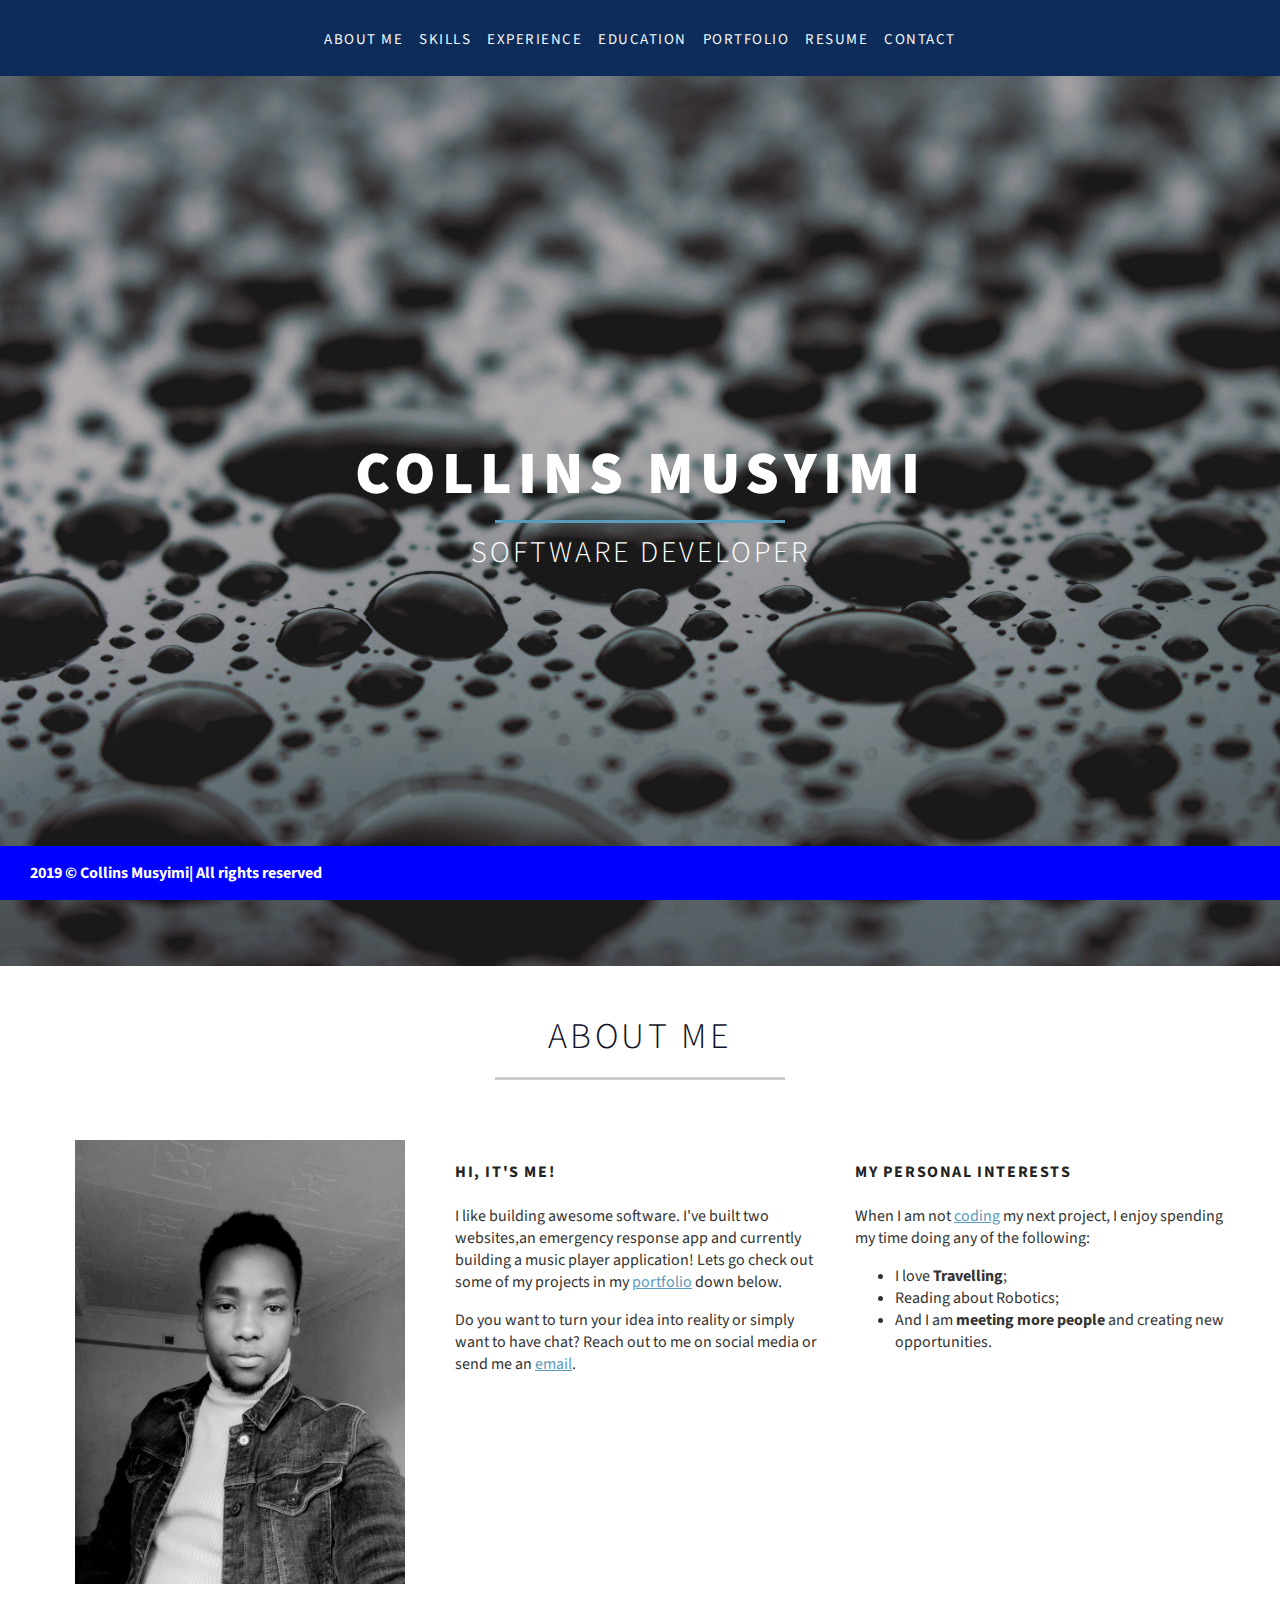
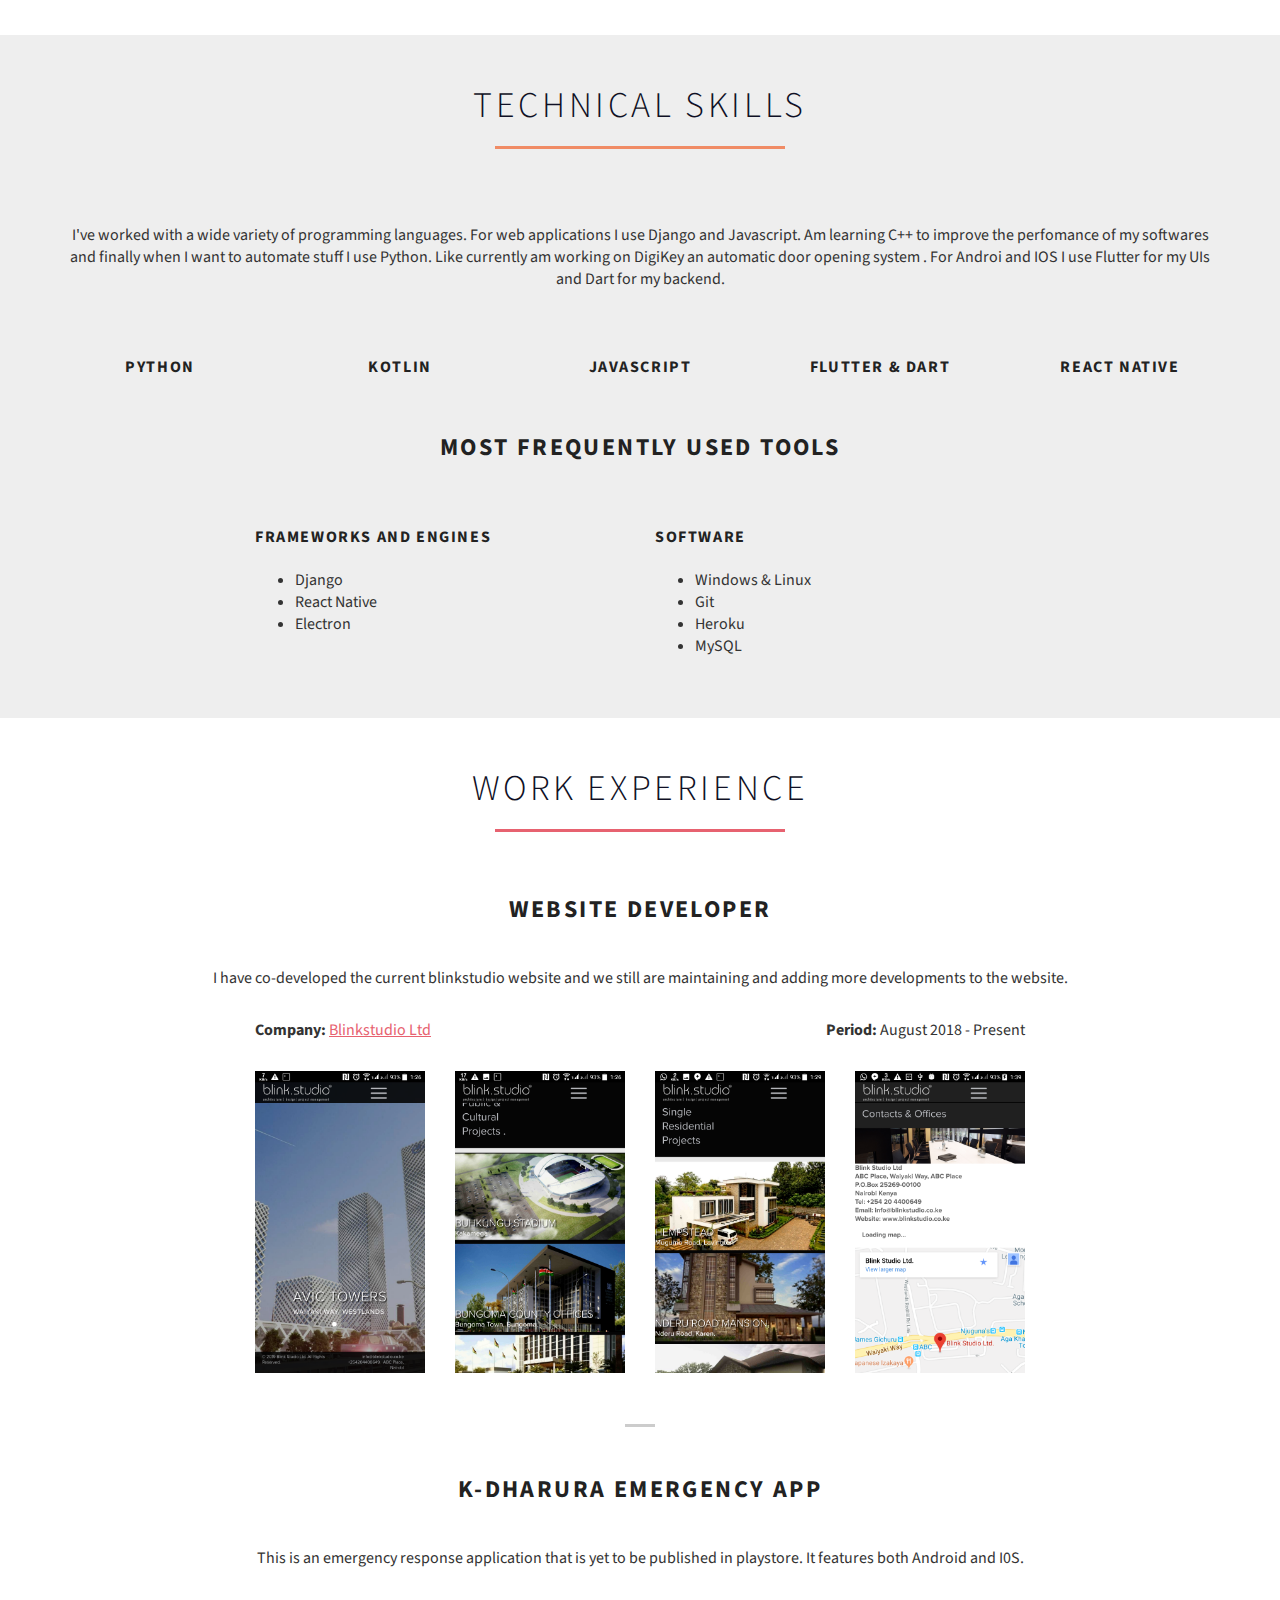
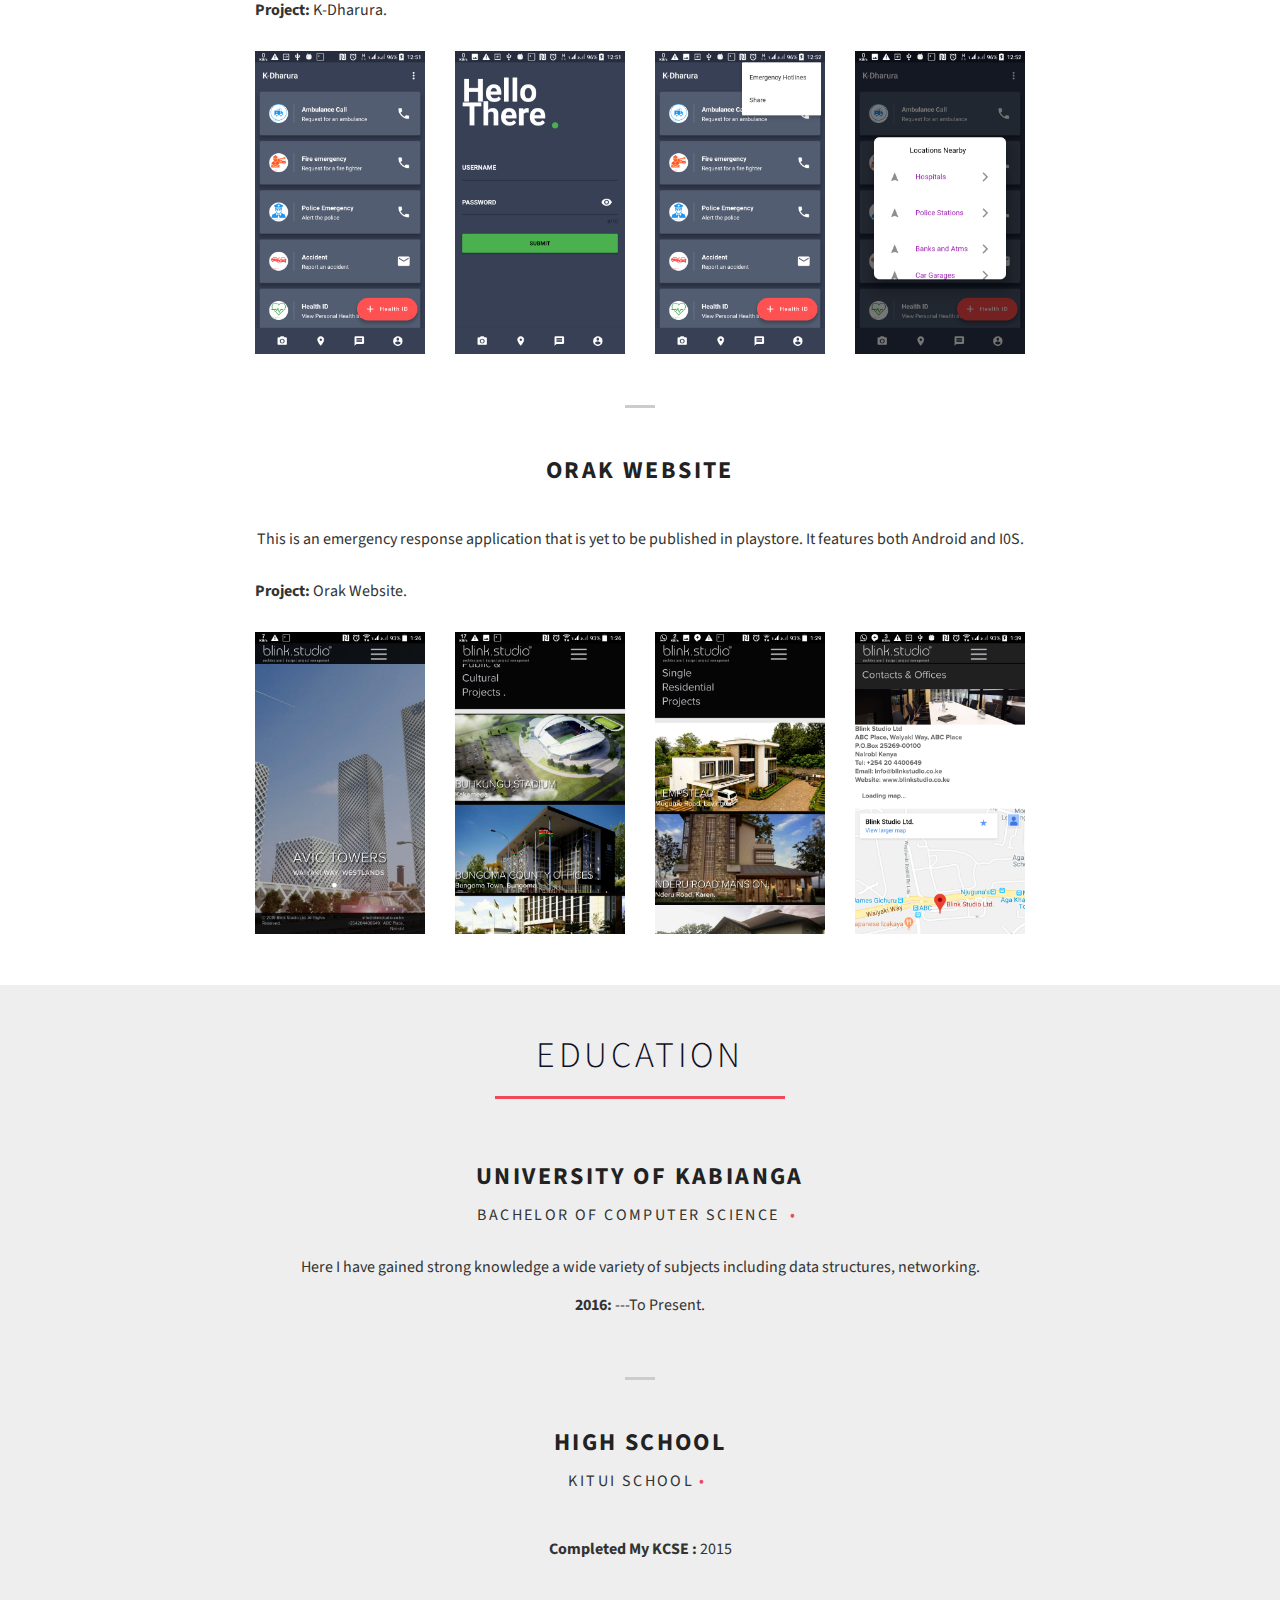
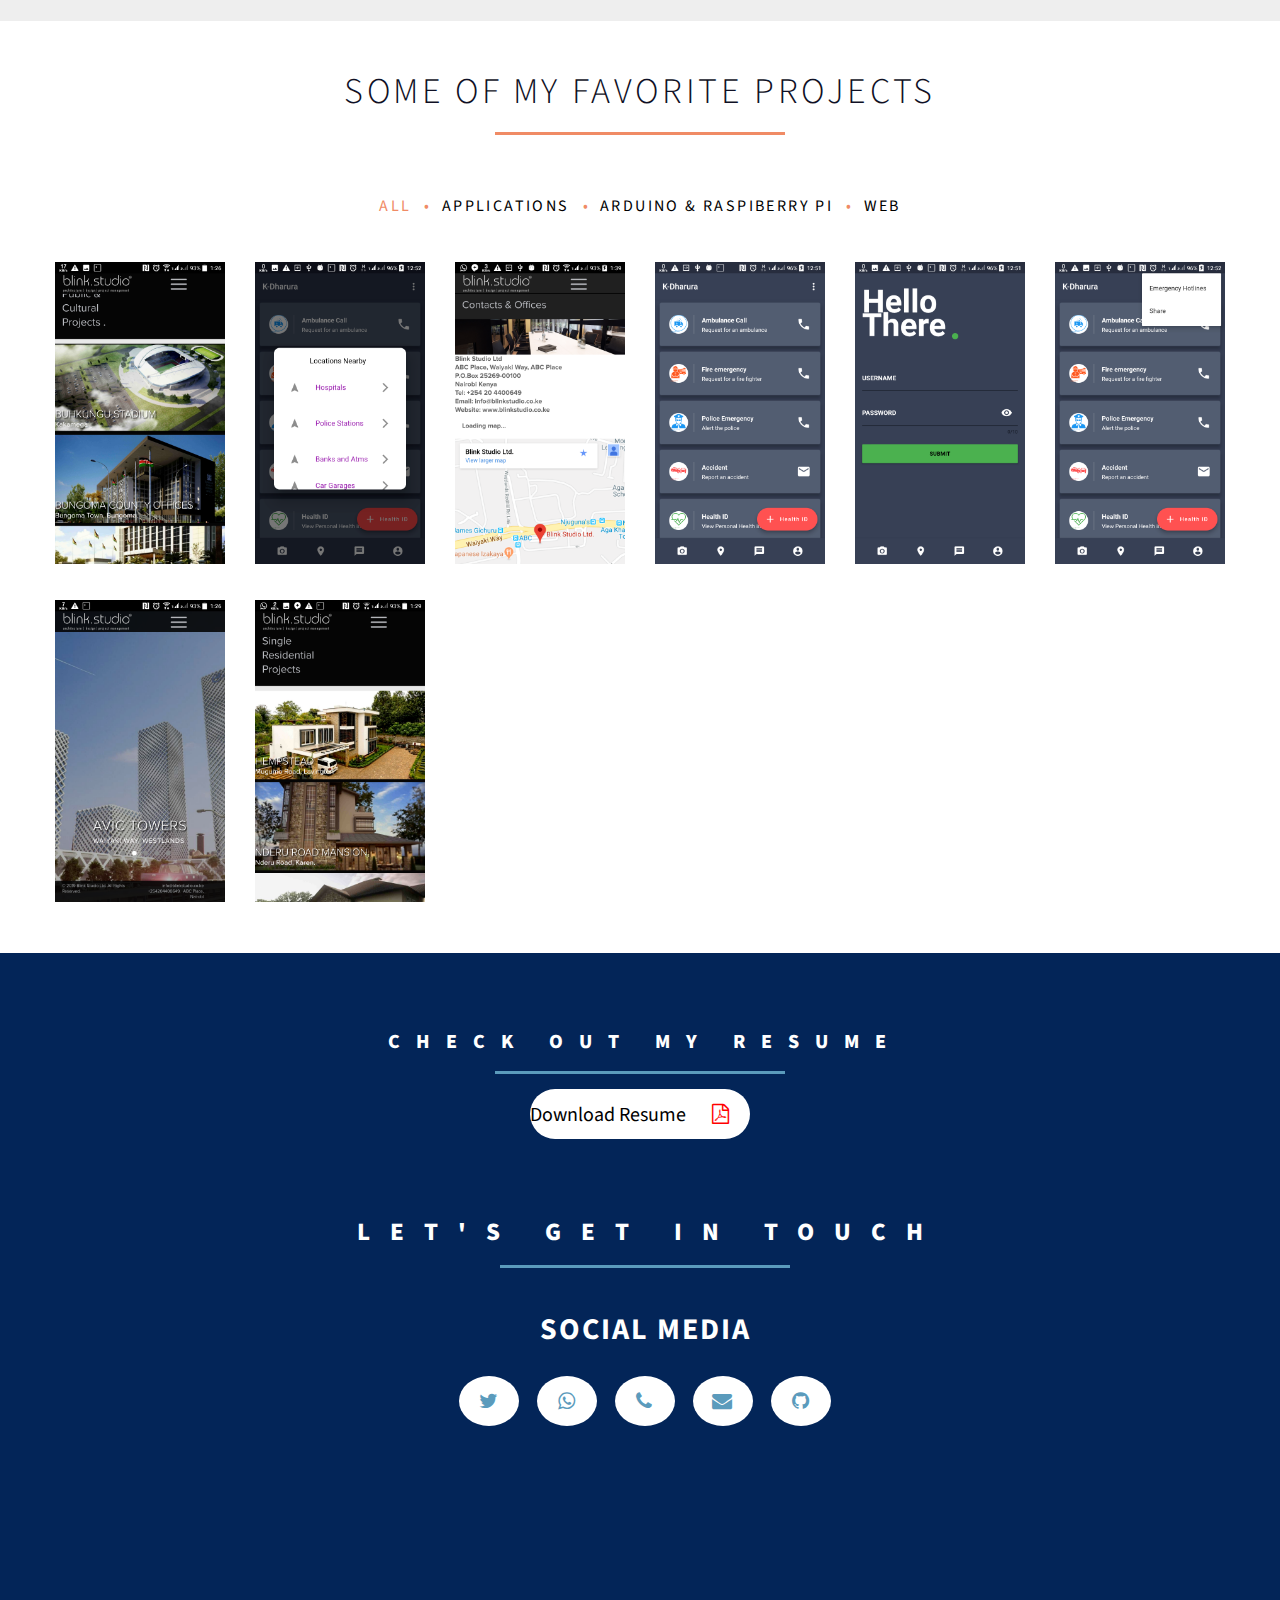
<file: index.html>
<!DOCTYPE html>
<html lang="en-US" prefix="og: http://ogp.me/ns#">
	
<meta http-equiv="content-type" content="text/html;charset=UTF-8" />
<head>
		<meta http-equiv="X-UA-Compatible" content="IE=edge">
		<link href='http://fonts.googleapis.com/css?family=Source+Sans+Pro:300,400,600,700,900,300italic,400italic,600italic,700italic,900italic' rel='stylesheet' type='text/css'>
		<title>Collins Musyimi - Software Developer Online Portfolio</title>
		<meta name="viewport" content="width=device-width, initial-scale=1.0">
		<meta http-equiv="Content-Type" content="text/html; charset=UTF-8">
		<meta name="author" content="Jordy Ruiter">
		<meta name="description" content="This is my personal online portfolio website with all my favorite projects I have done.">
		<meta name="keywords" content="portfolio, software, engineer, showcase, kaiwa, projects, jordy, ruiter, about, skills, experience, education, contact">
		<meta name="language" content="english">
		<meta name="og:title" content="Jordy Ruiter - Software Engineer Online Portfolio">
		<link rel='shortcut icon' type='image/x-icon' href='assets/img/favicon.ico' />
		<link rel="alternate" href="index.html" hreflang="en" />
		<link rel="alternate" href="ko/index.html" hreflang="ko" />
		<link rel="stylesheet" href="assets/css/normalize.css" media="screen">
		<link rel="stylesheet" href="assets/css/qbkl-grid.css" media="screen">
		<link rel="stylesheet" href="assets/css/style-en.css" media="screen">
		<link rel="stylesheet" href="assets/font-awesome/css/font-awesome.min.css">
		<link rel="stylesheet" href="assets/css/ladda-themeless.min.css">
		<!--[if IE 7]>
		<link rel="stylesheet" href="http://www.kaiwa-projects.com/assets/font-awesome/css/font-awesome-ie7.min.css">
		<![endif]-->
		<link rel="stylesheet" href="assets/js/magnific/jquery.magnific-popup.css" media="screen">
		<!--[if lt IE 9]>
		<script src="http://html5shiv.googlecode.com/svn/trunk/html5.js"></script>
		<![endif]-->
	</head>
	<body>
			<nav id="nav">
				<div class="top-decorations">

				</div>
				
					<ul class="clearfix">
						<li><a href="#aboutme"><span>About </span>me</a></li>
						<li><a href="#skills">Ski<span>lls</span></a></li>
						<li><a href="#experience">Exp<span>erience</span></a></li>
						<li><a href="#education">Edu<span>cation</span></a></li>
						<li><a href="#portfolio">Por<span>tfolio</span></a></li>
						<li><a href="#contact">Res<span>ume</span></a></li>
						<li><a href="#contact">Con<span>tact</span></a></li>
					</ul>
				</nav>
		
		<section id="intro" class="fx-backstretch">
			<div class="info">
				<div class="container">
					<div class="row">
						<div class="col-full"><h1>Collins Musyimi</h1></div>
					</div>
					<div class="row"><div class="col-1-4 centered line"></div></div>
					<div class="row">
						<div class="col-full"><h4>Software Developer</h4></div>
					</div>
				</div>
			</div>
			
		</section>
		<section id="aboutme" class="section">
			<div class="container">
				<div class="row">
					<div class="col-full">
						<h2 class="section-title">About me</h2>
						<div class="centered line"></div>
					</div>
				</div>

				<div class="row section-content">
					<div class="col-1-3" style="text-align: center;">
						<img alt="This is me!" style="height: 444px;" src="assets/img/photo.jpg" />
					</div>
					<div class="col-1-3">
						<h4>Hi, It's me!</h4>

						<p>I like building awesome software. 
							I've built two websites,an emergency response app and currently building a music player application! Lets go check out some of my projects in my <a href="#portfolio">portfolio</a> down below.</p><p>Do you want to turn your idea into reality or simply want to have chat? Reach out to me on social media or send me an <a href="#contact">email</a>.</p>
						<ul class="social-links clearfix">
							<li><a href="https://www.twitter.com/CollinsArles2" target="_blank" title="Twitter"><i class="fa fa-twitter"></i></a></li>
							<li><a href="https://www.github.com/Musyimi97"  target="_blank" title="Github"><i class="fa fa-github"></i></a></li>
							
						</ul>
					</div>
					<div class="col-1-3">
						<h4>My personal interests</h4>
						
						<p>When I am not <a href="#skills">coding</a> my next project, I enjoy spending my time doing any of the following:</p><ul><li>I love <strong>Travelling</strong>;</li><li>Reading about Robotics;</li><li>And I am <strong>meeting more people</strong> and creating new opportunities.</li></ul>					</div>
				</div>
			</div>
		</section>
		
		<section id="skills" class="section-alt">
			<div class="container">
				<div class="row">
					<div class="col-full">
						<h2 class="section-title">Technical Skills</h2>
						<div class="centered line"></div>
					</div>
				</div>

				<div class="row section-content">
					<div class="skill-container">
						<div class="col-full">
							<div class="col-full text-center">I've worked with a wide variety of programming languages. For web applications I use Django and Javascript. Am learning C++ to improve the perfomance of my softwares and finally when I want to automate stuff I use Python.
								 Like currently am working on  DigiKey an automatic door opening system . For Androi and IOS I use Flutter for my UIs and Dart for my backend. </div>
						</div>
						
						<div class="col-1-5 skill">
							<h4>Python</h4>
						</div>
						<div class="col-1-5 skill">
							<h4>Kotlin</h4>
						</div>
						<div class="col-1-5 skill">
							<h4>Javascript</h4>
						</div>
						<div class="col-1-5 skill">
							<h4>Flutter &amp; Dart</h4>
						</div>
						<div class="col-1-5 skill">
							<h4>React Native</h4>
						</div>
					</div>
					<div class="col-full skill-container">
						<h3>Most frequently used tools</h3>
					</div>
					<div class="col-2-3 col-wrap centered skill-container">
						<div class="col-1-2">
							<h4>Frameworks and Engines</h4>
							<ul><li>Django</li><li>React Native</li><li>Electron</li></ul>							
						</div>
						<div class="col-1-2">
							<h4>Software</h4>
							<ul><li>Windows & Linux</li><li>Git</li><li>Heroku</li><li>MySQL</li></ul>						</div>
					</div>
				</div>
			</div>
		</section>

		<section id="experience" class="section">
			<div class="container">
				<div class="row">
					<div class="col-full">
						<h2 class="section-title">Work Experience</h2>
						<div class="centered line"></div>
					</div>
				</div>

				<div class="row section-content">
					<div class="job">
						<div class="col-full">
							<h3>Website Developer</h3>
						</div>

						<div class="col-full text-center">I have co-developed the current blinkstudio website and we still are maintaining and adding more developments to the website.</div>

						<div class="row">
							<div class="col-2-3 col-wrap centered">
								<div class="col-1-2 job-company"><strong>Company:</strong> <a href="http://www.blinkstudio.co.ke/" target="_blank">Blinkstudio Ltd</a></div>
								<div class="col-1-2 job-period"><strong>Period:</strong> August 2018 - Present</div>
							</div>
						</div>

						<div class="row">
							<div class="col-2-3 col-wrap centered gallery">
								<div class="col-1-4 job-project"><a href="assets/img/blink1.png" title="Trending topics across the web."><img src="assets/img/blink1.png" alt="Trending topics across the web."></a></div>
								<div class="col-1-4 job-project"><a href="assets/img/blink2.png" title="GPS features with social media."><img src="assets/img/blink2.png" alt="GPS features with social media."></a></div>
								<div class="col-1-4 job-project"><a href="assets/img/blink3.png" title="Brand comparisons with Coosto."><img src="assets/img/blink3.png" alt="Brand comparisons with Coosto."></a></div>
								<div class="col-1-4 job-project"><a href="assets/img/blink4.png" title="Brand comparisons with Coosto."><img src="assets/img/blink4.png" alt="Brand comparisons with Coosto."></a></div>

							</div>
						</div>
					</div>
					
					<div class="separator"></div>

					<div class="row job">
						<div class="col-full">
							<h3>K-Dharura Emergency App</h3>
						</div>

						<div class="col-full text-center">This is an emergency response application that is yet to be published in playstore. It features both Android and I0S.</div>

						<div class="row">
							<div class="col-2-3 col-wrap centered">
								<div class="col-1-2 job-company"><strong>Project:</strong> <a href="#"></a>K-Dharura.</div>
							</div>
						</div>

						<div class="row">
							<div class="col-2-3 col-wrap centered gallery">
								<div class="col-1-4 job-project"><a href="assets/img/dharura.png title="Trending topics across the web."><img src="assets/img/dharura.png" alt="Trending topics across the web."></a></div>
								<div class="col-1-4 job-project"><a href="assets/img/dharura1.png" title="GPS features with social media."><img src="assets/img/dharura1.png" alt="GPS features with social media."></a></div>
								<div class="col-1-4 job-project"><a href="assets/img/dharura3.png" title="Brand comparisons with Coosto."><img src="assets/img/dharura3.png" alt="Brand comparisons with Coosto."></a></div>
								<div class="col-1-4 job-project"><a href="assets/img/dharura4.png" title="Brand comparisons with Coosto."><img src="assets/img/dharura4.png" alt="Brand comparisons with Coosto."></a></div>

							</div>
						</div>
					</div>
					
					<div class="separator"></div>

					<div class="row job">
						<div class="col-full">
							<h3>Orak Website</h3>
						</div>

						<div class="col-full text-center">This is an emergency response application that is yet to be published in playstore. It features both Android and I0S.</div>

						<div class="row">
							<div class="col-2-3 col-wrap centered">
								<div class="col-1-2 job-company"><strong>Project:</strong> <a href="#"></a>Orak Website.</div>
							</div>
						</div>

						<div class="row">
							<div class="col-2-3 col-wrap centered gallery">
								<div class="col-1-4 job-project"><a href="assets/img/blink1.png" title="Trending topics across the web."><img src="assets/img/blink1.png" alt="Trending topics across the web."></a></div>
								<div class="col-1-4 job-project"><a href="assets/img/blink2.png" title="GPS features with social media."><img src="assets/img/blink2.png" alt="GPS features with social media."></a></div>
								<div class="col-1-4 job-project"><a href="assets/img/blink3.png" title="Brand comparisons with Coosto."><img src="assets/img/blink3.png" alt="Brand comparisons with Coosto."></a></div>
								<div class="col-1-4 job-project"><a href="assets/img/blink4.png" title="Brand comparisons with Coosto."><img src="assets/img/blink4.png" alt="Brand comparisons with Coosto."></a></div>

							</div>
						</div>
					</div>
				</div>
			</div>
		</section>

		<section id="education" class="section-alt">
			<div class="container">
				<div class="row">
					<div class="col-full">
						<h2 class="section-title">Education</h2>
						<div class="centered line"></div>
					</div>
				</div>

				<div class="row section-content">
					<div class="row school">
						<div class="col-full">
							<h3>University Of Kabianga</h3>
							<div class="school-meta">Bachelor of Computer Science <span class="bullet">&bull;</span></div>
						</div>

						<div class="col-full text-center">
						  Here I have gained strong knowledge a wide variety of subjects including data structures, networking.							
							<p><strong>2016:</strong> ---To Present.</p>
						</div>
					</div>

					<div class="separator"></div>

					<div class="row school">
						<div class="col-full">
							<h3>HIGH SCHOOL</h3>
							<div class="school-meta">Kitui School<span class="bullet">&bull;</span></div>
						</div>

						<div class="col-full text-center">
							<p><strong>Completed My KCSE :</strong> 2015</p>
						</div>
					</div>
				</div>
			</div>
		</section>

		<section id="portfolio" class="section">
			<div class="container">
				<div class="row">
					<div class="col-full">
						<h2 class="section-title">Some of my favorite projects</h2>
						<div class="centered line"></div>
					</div>
				</div>

				<div class="row section-content">
					<div class="row">
						<div class="col-full">
							<ul class="filters">
								<li class="filter" data-filter="all">All</li>
								<li class="filter" data-filter="port-application">Applications</li>
								<li class="filter" data-filter="port-game">Arduino &amp; Raspiberry Pi</li>
								<li class="filter" data-filter="port-web">Web</li>
							</ul>
						</div>
					</div>

					<div class="row projects gallery">
						<div class="col-1-6 project port-web"><a href="assets/img/blink2.png" title="Super Puzzle Platformer is a Unity game developed in 14 days."><img src="assets/img/blink2.png" alt="Super Puzzle Platformer is a Unity game developed in 14 days."></a></div>
						<div class="col-1-6 project port-application"><a href="assets/img/dharura4.png" title="C# ImageViewer UserControl open-source available on CodeProject."><img src="assets/img/dharura4.png" alt="C# ImageViewer UserControl open-source available on CodeProject."></a></div>
						<div class="col-1-6 project port-web"><a href="assets/img/blink4.png" title="Super Puzzle Platformer is a Unity game developed in 14 days."><img src="assets/img/blink4.png" alt="Super Puzzle Platformer is a Unity game developed in 14 days."></a></div>
						<div class="col-1-6 project port-application"><a href="assets/img/dharura.png" title="Oculus Rift game developed during a Global Game Jam."><img src="assets/img/dharura.png" alt="Oculus Rift game developed during a Global Game Jam."></a></div>
						<div class="col-1-6 project port-application"><a href="assets/img/dharura1.png" title="Oculus Rift game developed during a Global Game Jam."><img src="assets/img/dharura1.png" alt="Oculus Rift game developed during a Global Game Jam."></a></div>
						<div class="col-1-6 project port-application"><a href="assets/img/dharura3.png" title="Software Rasterizer"><img src="assets/img/dharura3.png" alt="Software Rasterizer"></a></div>
						<div class="col-1-6 project port-web"><a href="assets/img/blink1.png" title="Kubed, the Kubernetes cluster manager I built."><img src="assets/img/blink1.png" alt="Kubed, the Kubernetes cluster manager I built."></a></div>
						<div class="col-1-6 project port-web"><a href="assets/img/blink3.png" title="Kubed, the Kubernetes cluster manager I built."><img src="assets/img/blink3.png" alt="Kubed, the Kubernetes cluster manager I built."></a></div>

					</div>
				</div>
			</div>
		</section>

		<section id="contact" class="section">
			<div class="container">
						</head>
						<body>
							<div class="col-full">
								<h2 class="col-1 sm-6 social-one">Check Out My Resume</h2>
								<div class="centered line"></div>

							</div>
							<div class="resume">
								<form method="get" action="assets/img/collins.pdf">
									<button type="submit" class="resume-btn">
										Download Resume 
											<i class='fa fa-file-pdf-o'></i>
									</button>
								 </form>
							</div>
						<div class="social">
								<div class="row">
										<div class="col-full">
											<h2 class="col-1 sm-6 social-one">Let's get in touch</h2>
											<div class="centered line"></div>
										</div>
									</div>
						<h2>Social Media</h2>
						
						<!-- Add font awesome icons -->
						
					
						<a href="https://twitter.com/CollinsArles2/" class="fa fa-twitter"></a>
						&nbsp;
						<a href="https://api.whatsapp.com/send?phone=+254717384253&text=Hello, Am Collins. Lets build something together" class="fa fa-whatsapp"></a>
						&nbsp;
						<a href="tel: +254717384253" class="fa fa-phone"></a>
						&nbsp;
						<a href="mailto:collinsmusyimi.cm@gmail.com" class="fa fa-envelope"> </a>
						&nbsp;
						<a href="https://github.com/Musyimi97/" class="fa fa-github"></a>
					</div>
						
					</div>
				</div>
			</div>
		</section>
		<!-- footer -->
		<div class="footer">
			<p ><strong>2019 &#169; Collins Musyimi| All rights reserved </strong></p>
		</div>

		<script src="assets/js/jquery-1.10.2.min.js"></script>
		<script src="assets/js/jquery-migrate-1.2.1.min.js"></script>
		<script src="assets/js/jquery.mixitup.min.js"></script>
		<script src="assets/js/magnific/jquery.magnific-popup.min.js"></script>
		<script src="assets/js/jquery.sticky.js"></script>
		<script src="assets/js/jquery.backstretch.min.js"></script>
		<script src="assets/js/jquery.scrollto.min.js"></script>
		<script src="assets/js/jquery.nav.js"></script>
		<script src="assets/js/respond.min.js"></script>
		<!--[if lt IE 9]>
		<script src="http://www.kaiwa-projects.com/assets/js/excanvas.js"></script>
		<![endif]-->
		<script src="assets/js/custom.curriculum.js" type="text/javascript"></script>
		<script src="assets/js/spin.min.js" type="text/javascript"></script>
		<script src="assets/js/ladda.min.js" type="text/javascript"></script>
		<script src="assets/js/form.js" type="text/javascript"></script>
					<!-- <script type="application/ld+json">
			{
				"@context": { 
					"schema": "http://schema.org",
					"@language": "en"
				},
				"@graph": [
					{
						"@id": "http://www.kaiwa-projects.com/#graphs-jordy",
						"@type": "schema:Person",
						"name": "Jordy Ruiter",
						"jobTitle": "Software Engineer",
						"email": "jordy@kaiwa-projects.com",
						"familyName": "Ruiter",
						"nationality": "NL",
						"telephone": "+31630522924",
						"url": "http://www.kaiwa-projects.com/",
						"address": {
							"@type": "schema:PostalAddress",
							"streetAddress": "Kalkoenstraat 2",
							"addressCountry": "NL",
							"addressLocality": "Breda",
							"postalCode": "4815GK"
						}
					},
					{
						"@id": "http://www.kaiwa-projects.com/#graphs-coosto",
						"@type": "schema:LocalBusiness",
						"name": "Coosto",
						"employee": "http://www.kaiwa-projects.com/#graphs-jordy",
						"telephone": "+31402492700",
						"logo": "http://www.coosto.com/assets/img/brand.png",
						"url": "http://www.coosto.com/en/",
						"address": {
							"@type": "schema:PostalAddress",
							"streetAddress": "Fellenoord 35",
							"addressCountry": "NL",
							"addressLocality": "Eindhoven",
							"postalCode": "5612AA"
						}
					},
					{
						"@id": "http://www.kaiwa-projects.com/#graphs-kaiwa-projects",
						"@type": "schema:LocalBusiness",
						"name": "Kaiwa-Projects",
						"employee": "http://www.kaiwa-projects.com/#graphs-jordy",
						"telephone": "+31630522924",
						"url": "http://www.kaiwa-projects.com/",
						"address": {
							"@type": "schema:PostalAddress",
							"streetAddress": "Kalkoenstraat 2",
							"addressCountry": "NL",
							"addressLocality": "Breda",
							"postalCode": "4815GK"
						}
					},
					{
						"@id": "http://www.kaiwa-projects.com/#graphs-bauhuis",
						"@type": "schema:LocalBusiness",
						"name": "Bauhuis",
						"telephone": "+31547281000",
						"url": "http://www.bauhuis.com/",
						"address": {
							"@type": "schema:PostalAddress",
							"streetAddress": "Wheedwarsweg 4",
							"addressCountry": "NL",
							"addressLocality": "Goor",
							"postalCode": "7471GG"
						}
					},
					{
						"@id": "http://www.kaiwa-projects.com/#graphs-nhtv",
						"@type": "schema:Organization",
						"name": "NHTV Breda",
						"alternameName": "NHTV Breda University of Applied Sciences",
						"telephone": "+31765332203",
						"url": "http://www.nhtv.nl/",
						"logo": "http://www.nhtv.nl/fileadmin/user_upload/Afbeeldingen/Algemeen/Logos/eng_logofc_uas.jpg",
						"address": {
							"@type": "schema:PostalAddress",
							"streetAddress": "Monseigneur Hopmansstraat 1",
							"addressCountry": "NL",
							"addressLocality": "Breda",
							"postalCode": "4817JT"
						}
					},
					{
						"@id": "http://www.kaiwa-projects.com/#graphs-roc",
						"@type": "schema:Organization",
						"name": "ROC Twente",
						"alternameName": "ROC van Twente",
						"telephone": "+31748525000",
						"url": "https://www.rocvantwente.nl/",
						"logo": "https://www.rocvantwente.nl/site/home/actueel/nieuws/2014/ROC-furieus-over-miljoenenboete/main/0/imageBinary/logo_roc_van_twente_240x180.jpg",
						"address": {
							"@type": "schema:PostalAddress",
							"streetAddress": "Gieterij 200",
							"addressCountry": "NL",
							"addressLocality": "Hengelo",
							"postalCode": "7553VZ"
						}
					},
					{
						"@id": "http://www.kaiwa-projects.com/#graphs-rasterizer",
						"@type": "schema:CreativeWork",
						"creator": "http://www.kaiwa-projects.com/#graphs-jordy",
						"description": "A software rasterizer built in C++.",
						"name": "Software Rasterizer",
						"alternateName": "Software Renderer",
						"image": "http://www.kaiwa-projects.com/assets/img/project-big-6.jpg"
					},
					{
						"@id": "http://www.kaiwa-projects.com/#graphs-super-puzzle-platformer",
						"@type": "schema:CreativeWork",
						"creator": "http://www.kaiwa-projects.com/#graphs-jordy",
						"description": "Super Puzzle Platformer HD is a HD remake of the original Flash game. This game was built using Unity and has been developed my a small team over the course of 14 days.",
						"name": "Super Puzzle Platformer HD",
						"image": "http://www.kaiwa-projects.com/assets/img/project-big-2.jpg"
					},
					{
						"@id": "http://www.kaiwa-projects.com/#graphs-schizophrenia",
						"@type": "schema:CreativeWork",
						"creator": "http://www.kaiwa-projects.com/#graphs-jordy",
						"description": "Schizophrenia is a small Oculus Rift game build by me and my friends during the Global Game Jam of 2014.",
						"name": "Schizophrenia",
						"image": "http://www.kaiwa-projects.com/assets/img/project-big-4.jpg"
					},
					{
						"@id": "http://www.kaiwa-projects.com/#graphs-kubed",
						"@type": "schema:CreativeWork",
						"creator": "http://www.kaiwa-projects.com/#graphs-jordy",
						"description": "Project Kubed is a webinterface over Kubernetes which allows users to easily launch and manage Kubernetes clusters directly from their browsers.",
						"name": "Project Kubed",
						"alternateName": "Kubed",
						"image": "http://www.kaiwa-projects.com/assets/img/kaiwa-big-1.jpg",
						"url": "http://kubed.kaiwa-projects.com/"
					},
					{
						"@id": "http://www.kaiwa-projects.com/#graphs-yourdrive",
						"@type": "schema:CreativeWork",
						"creator": "http://www.kaiwa-projects.com/#graphs-jordy",
						"description": "YourDrive is a custom customer management system that I built.",
						"name": "YourDrive",
						"image": "http://www.kaiwa-projects.com/assets/img/kaiwa-big-2.jpg"
					},
					{
						"@id": "http://www.kaiwa-projects.com/#graphs-leads",
						"@type": "schema:CreativeWork",
						"creator": "http://www.kaiwa-projects.com/#graphs-jordy",
						"description": "Connect Commercial Finance is a lead generation management system. It has both the back-end administration panel and an API-endpoint for incoming leads.",
						"name": "Connect Commercial Finance",
						"alternameName": "Leads Generation Manager",
						"image": "http://www.kaiwa-projects.com/assets/img/kaiwa-big-3.jpg"
					},
					{
						"@id": "http://www.kaiwa-projects.com/#graphs-kubed",
						"@type": "schema:CreativeWork",
						"creator": "http://www.kaiwa-projects.com/#graphs-jordy",
						"description": "Learning Korean through Hearthstone was a small hobby project of mine where I extracted all the cards and sounds from the game Hearthstone and used it to create a small learning portal. It has a complete bilingual cards database with flashcards and dictation exercises.",
						"name": "Learning Korean through Hearthstone",
						"alternateName": "Korean with Hearthstone",
						"image": "http://www.kaiwa-projects.com/assets/img/kaiwa-big-4.jpg",
						"url": "http://www.programminginkorean.com/learning-with-hearthstone/"
					}
				]				
			}
			</script> -->
				<script>
			(function(i,s,o,g,r,a,m){i['GoogleAnalyticsObject']=r;i[r]=i[r]||function(){
			(i[r].q=i[r].q||[]).push(arguments)},i[r].l=1*new Date();a=s.createElement(o),
			m=s.getElementsByTagName(o)[0];a.async=1;a.src=g;m.parentNode.insertBefore(a,m)
			})(window,document,'script','http://www.google-analytics.com/analytics.js','ga');

			ga('create', 'UA-68256909-1', 'auto');
			ga('send', 'pageview');
		</script>
	</body>

<!-- Mirrored from www.kaiwa-projects.com/ by HTTrack Website Copier/3.x [XR&CO'2014], Thu, 25 Apr 2019 18:28:11 GMT -->
</html>
</file>
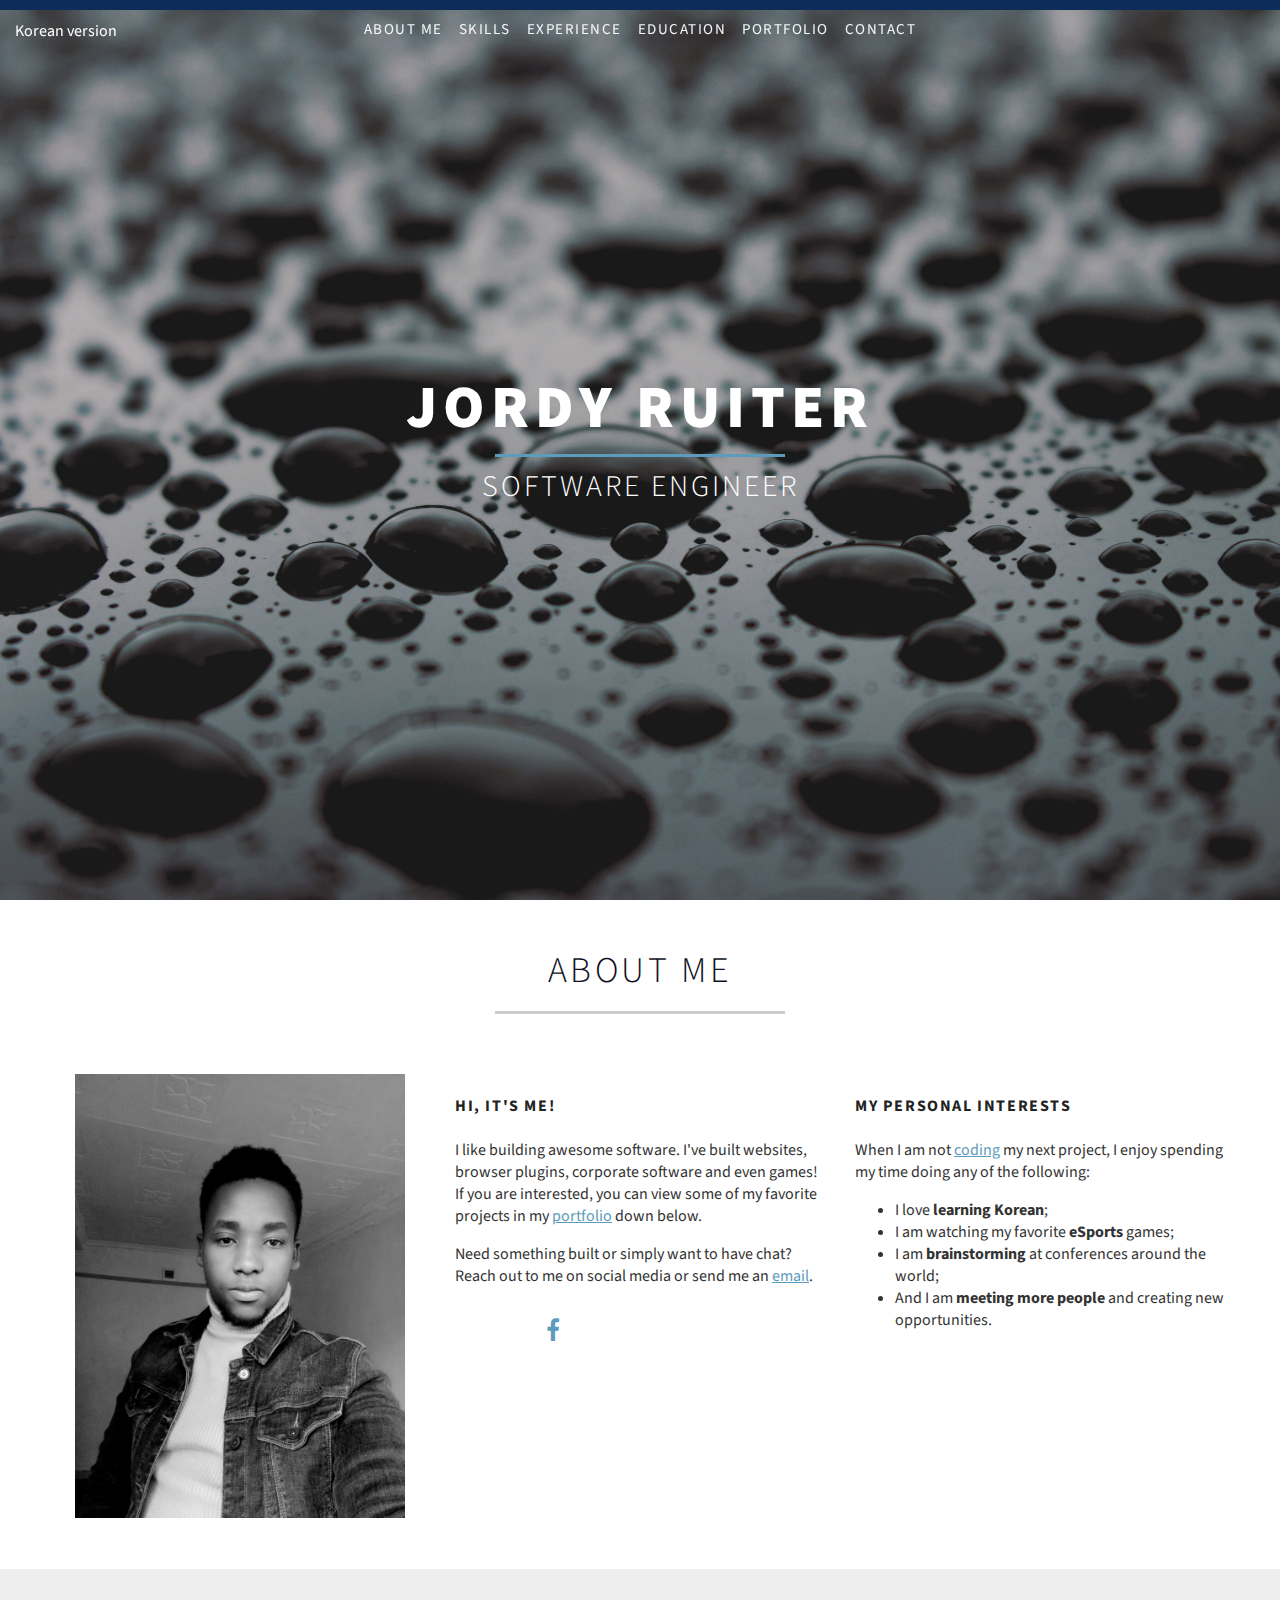
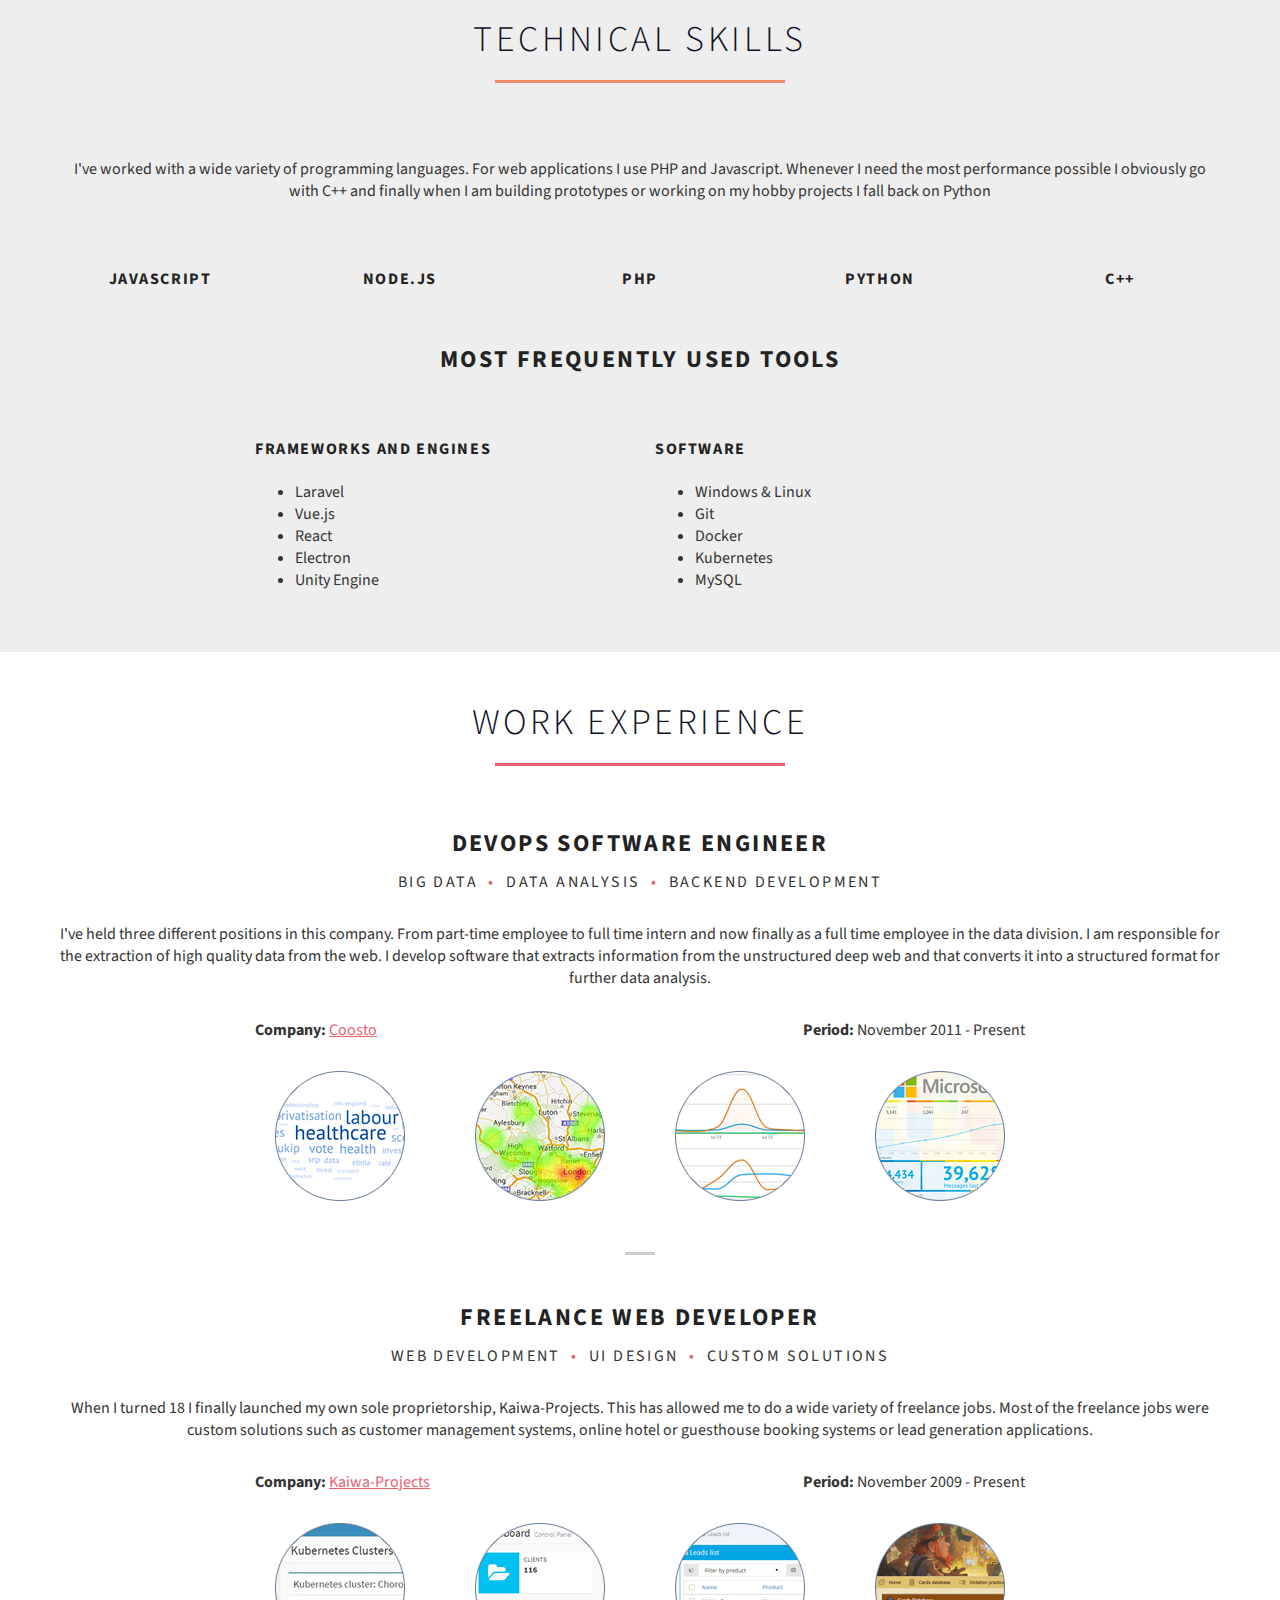
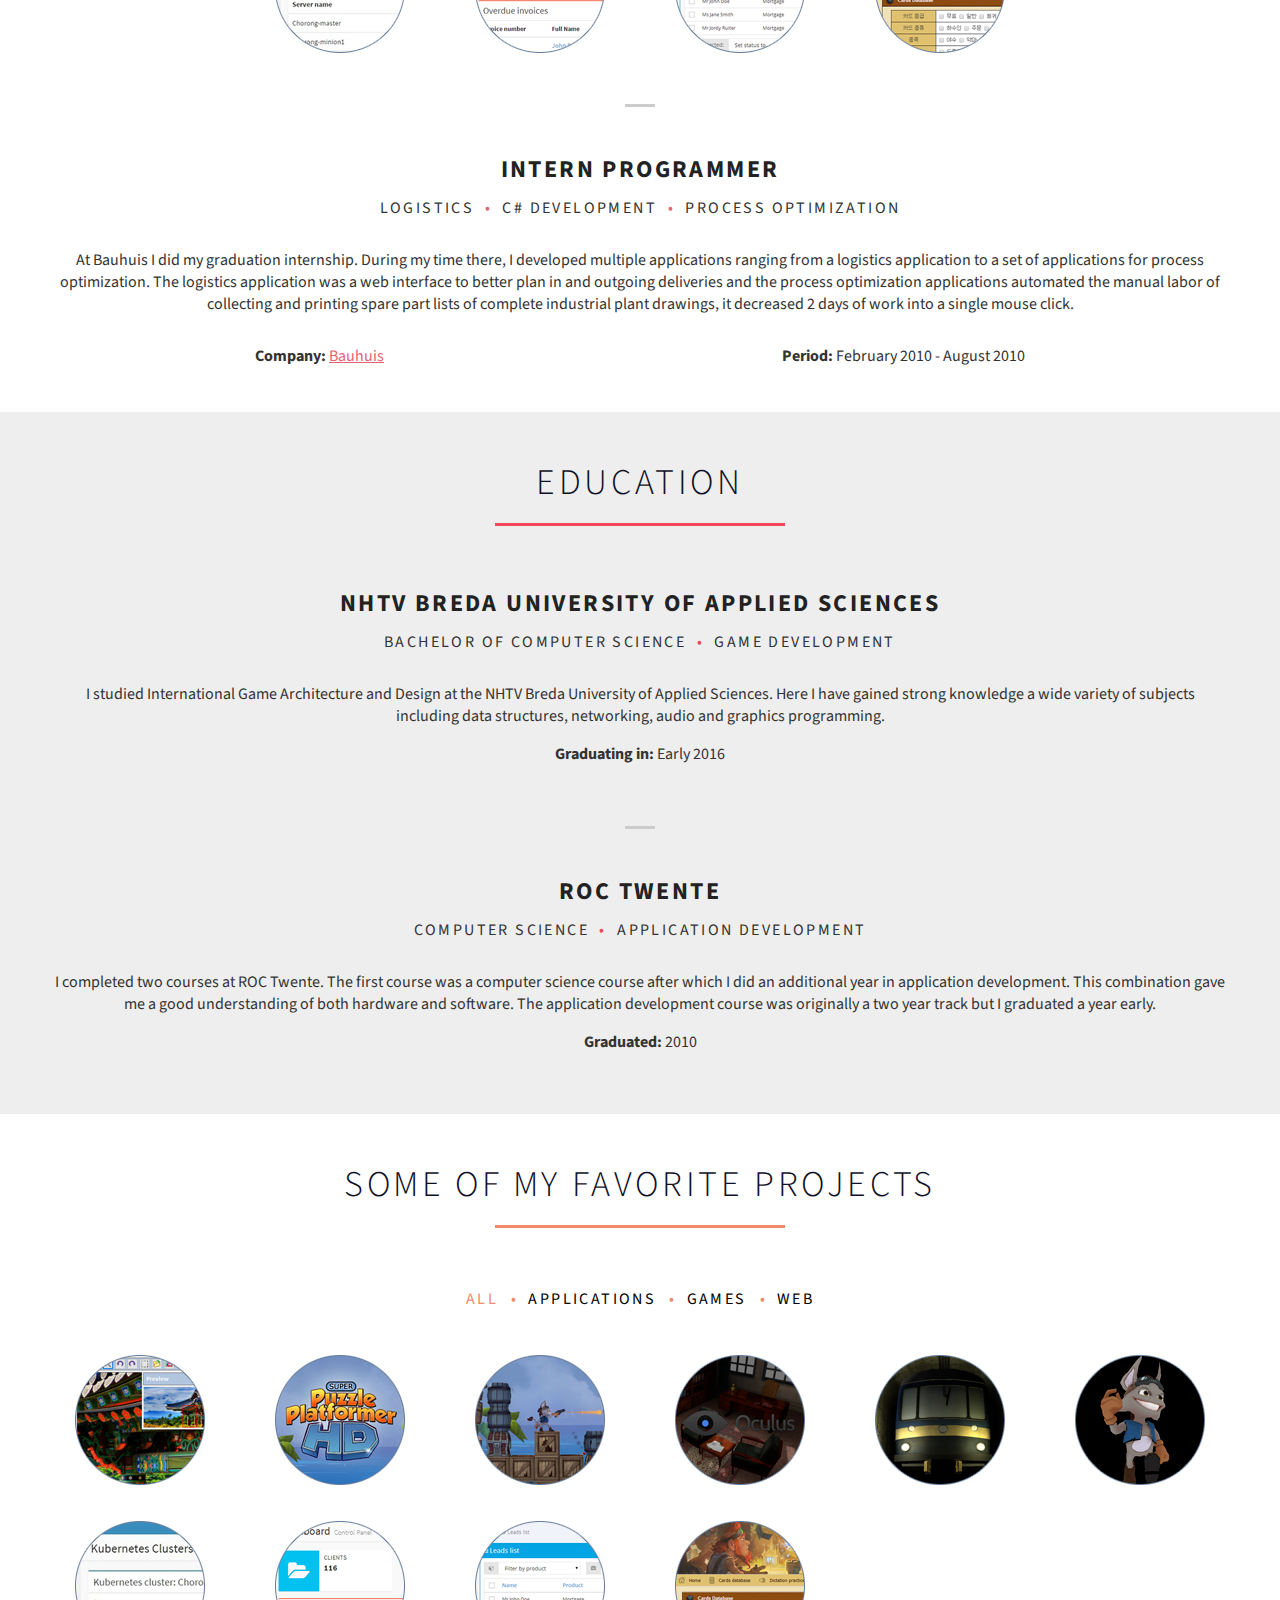
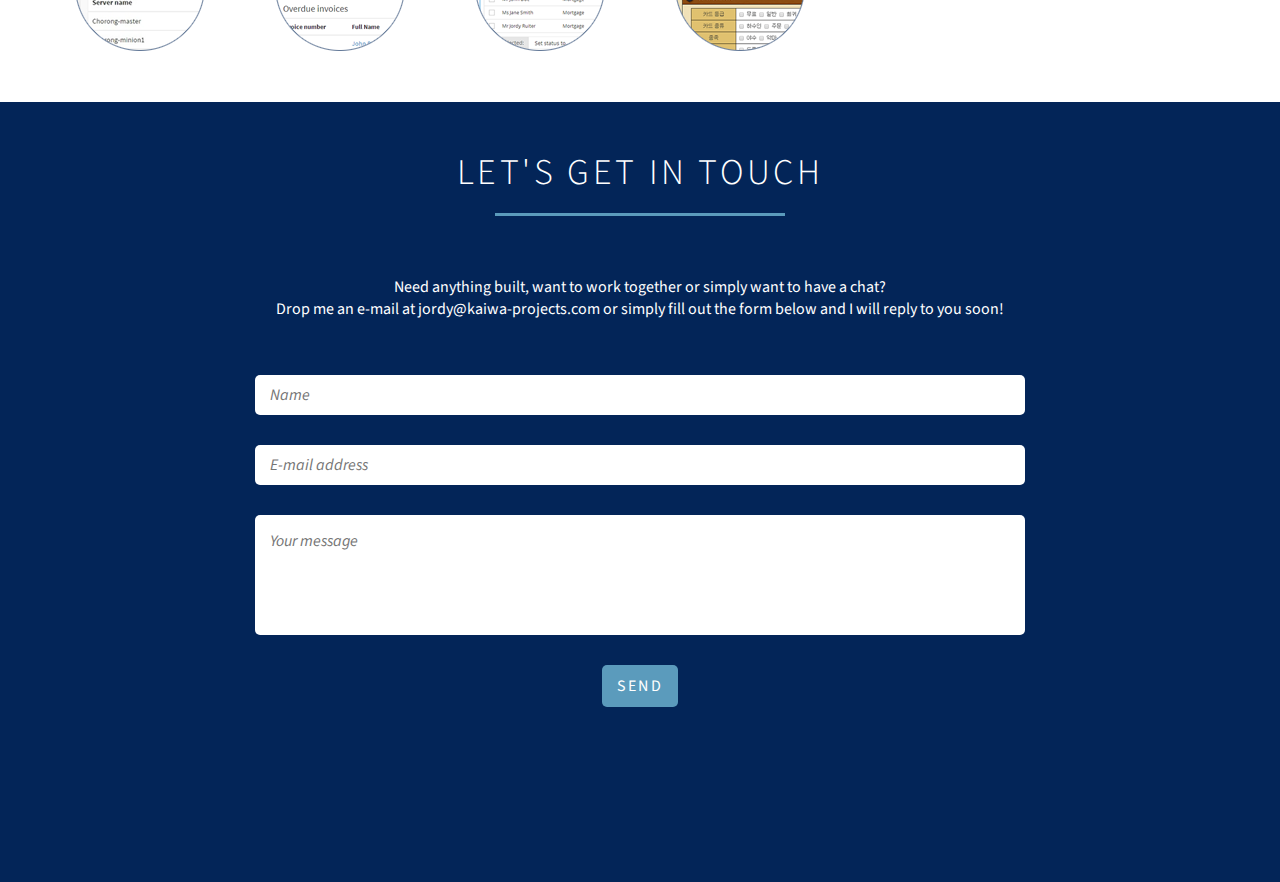
<file: spin.html>
<!DOCTYPE html>
<html lang="en-US" prefix="og: http://ogp.me/ns#">
	
<!-- Mirrored from www.kaiwa-projects.com/spin.js by HTTrack Website Copier/3.x [XR&CO'2014], Thu, 25 Apr 2019 18:29:06 GMT -->
<!-- Added by HTTrack --><meta http-equiv="content-type" content="text/html;charset=UTF-8" /><!-- /Added by HTTrack -->
<head>
		<meta http-equiv="X-UA-Compatible" content="IE=edge">
		<link href='http://fonts.googleapis.com/css?family=Source+Sans+Pro:300,400,600,700,900,300italic,400italic,600italic,700italic,900italic' rel='stylesheet' type='text/css'>
		<title>Jordy Ruiter - Software Engineer Online Portfolio</title>
		<meta name="viewport" content="width=device-width, initial-scale=1.0">
		<meta http-equiv="Content-Type" content="text/html; charset=UTF-8">
		<meta name="author" content="Jordy Ruiter">
		<meta name="description" content="This is my personal online portfolio website with all my favorite projects I have done.">
		<meta name="keywords" content="portfolio, software, engineer, showcase, kaiwa, projects, jordy, ruiter, about, skills, experience, education, contact">
		<meta name="language" content="english">
		<meta name="og:title" content="Jordy Ruiter - Software Engineer Online Portfolio">
		<link rel="alternate" href="index.html" hreflang="en" />
		<link rel="alternate" href="ko/index.html" hreflang="ko" />
		<link rel="stylesheet" href="assets/css/normalize.css" media="screen">
		<link rel="stylesheet" href="assets/css/qbkl-grid.css" media="screen">
		<link rel="stylesheet" href="assets/css/style-en.css" media="screen">
		<link rel="stylesheet" href="assets/font-awesome/css/font-awesome.min.css">
		<link rel="stylesheet" href="assets/css/ladda-themeless.min.css">
		<!--[if IE 7]>
		<link rel="stylesheet" href="http://www.kaiwa-projects.com/assets/font-awesome/css/font-awesome-ie7.min.css">
		<![endif]-->
		<link rel="stylesheet" href="assets/js/magnific/jquery.magnific-popup.css" media="screen">
		<!--[if lt IE 9]>
		<script src="http://html5shiv.googlecode.com/svn/trunk/html5.js"></script>
		<![endif]-->
	</head>
	<body>
		<div class="top-decorations">
				<a href="ko/index.html" style="
			position: absolute;
			left: 15px;
			top: 20px;
			text-decoration: none;
			color: #ffffff;
		">Korean version</a>
				</div>
		<section id="intro" class="fx-backstretch">
			<div class="info">
				<div class="container">
					<div class="row">
						<div class="col-full"><h1>Jordy Ruiter</h1></div>
					</div>
					<div class="row"><div class="col-1-4 centered line"></div></div>
					<div class="row">
						<div class="col-full"><h4>Software Engineer</h4></div>
					</div>
				</div>
			</div>
			<nav id="nav">
				<ul class="clearfix">
					<li><a href="#aboutme"><span>About </span>me</a></li>
					<li><a href="#skills">Ski<span>lls</span></a></li>
					<li><a href="#experience">Exp<span>erience</span></a></li>
					<li><a href="#education">Edu<span>cation</span></a></li>
					<li><a href="#portfolio">Por<span>tfolio</span></a></li>
					<li><a href="#contact">Con<span>tact</span></a></li>
				</ul>
			</nav>
		</section>
		<section id="aboutme" class="section">
			<div class="container">
				<div class="row">
					<div class="col-full">
						<h2 class="section-title">About me</h2>
						<div class="centered line"></div>
					</div>
				</div>

				<div class="row section-content">
					<div class="col-1-3" style="text-align: center;">
						<img alt="This is me!" style="height: 444px;" src="assets/img/photo.jpg" />
					</div>
					<div class="col-1-3">
						<h4>Hi, It's me!</h4>

						<p>I like building awesome software. I've built websites, browser plugins, corporate software and even games! If you are interested, you can view some of my favorite projects in my <a href="#portfolio">portfolio</a> down below.</p><p>Need something built or simply want to have chat? Reach out to me on social media or send me an <a href="#contact">email</a>.</p>
						<ul class="social-links clearfix">
							<li><a href="https://www.twitter.com/Ka1wa" target="_blank" title="Twitter"><i class="fa fa-twitter"></i></a></li>
							<li><a href="https://www.facebook.com/ka1wa"  target="_blank" title="Facebook"><i class="fa fa-facebook"></i></a></li>
							<li><a href="https://www.github.com/ka1wa"  target="_blank" title="Github"><i class="fa fa-github"></i></a></li>
							<li><a href="https://www.linkedin.com/in/kaiwa" title="LinkedIn"><i class="fa fa-linkedin"></i></a></li>
						</ul>
					</div>
					<div class="col-1-3">
						<h4>My personal interests</h4>
						
						<p>When I am not <a href="#skills">coding</a> my next project, I enjoy spending my time doing any of the following:</p><ul><li>I love <strong>learning Korean</strong>;</li><li>I am watching my favorite <strong>eSports</strong> games;</li><li>I am <strong>brainstorming</strong> at conferences around the world;</li><li>And I am <strong>meeting more people</strong> and creating new opportunities.</li></ul>					</div>
				</div>
			</div>
		</section>
		
		<section id="skills" class="section-alt">
			<div class="container">
				<div class="row">
					<div class="col-full">
						<h2 class="section-title">Technical Skills</h2>
						<div class="centered line"></div>
					</div>
				</div>

				<div class="row section-content">
					<div class="skill-container">
						<div class="col-full">
							<div class="col-full text-center">I've worked with a wide variety of programming languages. For web applications I use PHP and Javascript. Whenever I need the most performance possible I obviously go with C++ and finally when I am building prototypes or working on my hobby projects I fall back on Python</div>
						</div>
						
						<div class="col-1-5 skill">
							<h4>JavaScript</h4>
						</div>
						<div class="col-1-5 skill">
							<h4>Node.JS</h4>
						</div>
						<div class="col-1-5 skill">
							<h4>PHP</h4>
						</div>
						<div class="col-1-5 skill">
							<h4>Python</h4>
						</div>
						<div class="col-1-5 skill">
							<h4>C++</h4>
						</div>
					</div>
					<div class="col-full skill-container">
						<h3>Most frequently used tools</h3>
					</div>
					<div class="col-2-3 col-wrap centered skill-container">
						<div class="col-1-2">
							<h4>Frameworks and Engines</h4>
							<ul><li>Laravel</li><li>Vue.js</li><li>React</li><li>Electron</li><li>Unity Engine</li></ul>							
						</div>
						<div class="col-1-2">
							<h4>Software</h4>
							<ul><li>Windows & Linux</li><li>Git</li><li>Docker</li><li>Kubernetes</li><li>MySQL</li></ul>						</div>
					</div>
				</div>
			</div>
		</section>

		<section id="experience" class="section">
			<div class="container">
				<div class="row">
					<div class="col-full">
						<h2 class="section-title">Work Experience</h2>
						<div class="centered line"></div>
					</div>
				</div>

				<div class="row section-content">
					<div class="job">
						<div class="col-full">
							<h3>DevOps Software Engineer</h3>
							<div class="job-attributions">Big data <span class="bullet">&bull;</span> Data analysis <span class="bullet">&bull;</span> Backend development</div>
						</div>

						<div class="col-full text-center">I've held three different positions in this company. From part-time employee to full time intern and now finally as a full time employee in the data division. I am responsible for the extraction of high quality data from the web. I develop software that extracts information from the unstructured deep web and that converts it into a structured format for further data analysis.</div>

						<div class="row">
							<div class="col-2-3 col-wrap centered">
								<div class="col-1-2 job-company"><strong>Company:</strong> <a href="http://www.coosto.com/en/" target="_blank">Coosto</a></div>
								<div class="col-1-2 job-period"><strong>Period:</strong> November 2011 - Present</div>
							</div>
						</div>

						<div class="row">
							<div class="col-2-3 col-wrap centered gallery">
								<div class="col-1-4 job-project"><a href="assets/img/coosto-big-1.jpg" title="Trending topics across the web."><img src="assets/img/coosto-thumb-1.png" alt="Trending topics across the web."></a></div>
								<div class="col-1-4 job-project"><a href="assets/img/coosto-big-2.jpg" title="GPS features with social media."><img src="assets/img/coosto-thumb-2.png" alt="GPS features with social media."></a></div>
								<div class="col-1-4 job-project"><a href="assets/img/coosto-big-3.jpg" title="Brand comparisons with Coosto."><img src="assets/img/coosto-thumb-3.png" alt="Brand comparisons with Coosto."></a></div>
								<div class="col-1-4 job-project"><a href="assets/img/coosto-big-4.jpg" title="Monitor everything in a convenient dashboard."><img src="assets/img/coosto-thumb-4.png" alt="Monitor everything in a convenient dashboard."></a></div>
							</div>
						</div>
					</div>
					
					<div class="separator"></div>

					<div class="row job">
						<div class="col-full">
							<h3>Freelance Web Developer</h3>
							<div class="job-attributions">Web development <span class="bullet">&bull;</span> UI design <span class="bullet">&bull;</span> Custom solutions</div>
						</div>

						<div class="col-full text-center">When I turned 18 I finally launched my own sole proprietorship, Kaiwa-Projects. This has allowed me to do a wide variety of freelance jobs. Most of the freelance jobs were custom solutions such as customer management systems, online hotel or guesthouse booking systems or lead generation applications.</div>

						<div class="row">
							<div class="col-2-3 col-wrap centered">
								<div class="col-1-2 job-company"><strong>Company:</strong> <a href="javascript:return;">Kaiwa-Projects</a></div>
								<div class="col-1-2 job-period"><strong>Period:</strong> November 2009 - Present</div>
							</div>
						</div>

						<div class="row">
							<div class="col-2-3 col-wrap centered gallery">
								<div class="col-1-4 job-project"><a href="assets/img/kaiwa-big-1.jpg" title="Kubed, the Kubernetes cluster manager I built."><img src="assets/img/kaiwa-thumb-1.png" alt="Kubed, the Kubernetes cluster manager I built."></a></div>
								<div class="col-1-4 job-project"><a href="assets/img/kaiwa-big-2.jpg" title="A custom developed Customer Management System for a driveways company."><img src="assets/img/kaiwa-thumb-2.png" alt="A custom developed Customer Management System for a driveways company."></a></div>
								<div class="col-1-4 job-project"><a href="assets/img/kaiwa-big-3.jpg" title="Lead Generation Admin System, both front-end and back-end."><img src="assets/img/kaiwa-thumb-3.png" alt="Lead Generation Admin System, both front-end and back-end."></a></div>
								<div class="col-1-4 job-project"><a href="assets/img/kaiwa-big-4.jpg" title="A small website to learn Korean gaming terms for fun using the Hearthstone cards database."><img src="assets/img/kaiwa-thumb-4.png" alt="A small website to learn Korean gaming terms for fun using the Hearthstone cards database."></a></div>
							</div>
						</div>
					</div>
					
					<div class="separator"></div>

					<div class="row job">
						<div class="col-full">
							<h3>Intern Programmer</h3>
							<div class="job-attributions">Logistics <span class="bullet">&bull;</span> C# development <span class="bullet">&bull;</span> Process optimization</div>
						</div>

						<div class="col-full text-center">At Bauhuis I did my graduation internship. During my time there, I developed multiple applications ranging from a logistics application to a set of applications for process optimization. The logistics application was a web interface to better plan in and outgoing deliveries and the process optimization applications automated the manual labor of collecting and printing spare part lists of complete industrial plant drawings, it decreased 2 days of work into a single mouse click.</div>

						<div class="row">
							<div class="col-2-3 col-wrap centered">
								<div class="col-1-2 job-company"><strong>Company:</strong> <a href="http://www.bauhuis.com/" target="_blank">Bauhuis</a></div>
								<div class="col-1-2 job-period"><strong>Period:</strong> February 2010 - August 2010</div>
							</div>
						</div>
					</div>
				</div>
			</div>
		</section>

		<section id="education" class="section-alt">
			<div class="container">
				<div class="row">
					<div class="col-full">
						<h2 class="section-title">Education</h2>
						<div class="centered line"></div>
					</div>
				</div>

				<div class="row section-content">
					<div class="row school">
						<div class="col-full">
							<h3>NHTV Breda University of Applied Sciences</h3>
							<div class="school-meta">Bachelor of Computer Science <span class="bullet">&bull;</span> Game Development</div>
						</div>

						<div class="col-full text-center">
							I studied International Game Architecture and Design at the NHTV Breda University of Applied Sciences. Here I have gained strong knowledge a wide variety of subjects including data structures, networking, audio and graphics programming.							
							<p><strong>Graduating in:</strong> Early 2016</p>
						</div>
					</div>

					<div class="separator"></div>

					<div class="row school">
						<div class="col-full">
							<h3>ROC Twente</h3>
							<div class="school-meta">Computer Science <span class="bullet">&bull;</span> Application Development</div>
						</div>

						<div class="col-full text-center">
							I completed two courses at ROC Twente. The first course was a computer science course after which I did an additional year in application development. This combination gave me a good understanding of both hardware and software. The application development course was originally a two year track but I graduated a year early.							
							<p><strong>Graduated:</strong> 2010</p>
						</div>
					</div>
				</div>
			</div>
		</section>

		<section id="portfolio" class="section">
			<div class="container">
				<div class="row">
					<div class="col-full">
						<h2 class="section-title">Some of my favorite projects</h2>
						<div class="centered line"></div>
					</div>
				</div>

				<div class="row section-content">
					<div class="row">
						<div class="col-full">
							<ul class="filters">
								<li class="filter" data-filter="all">All</li>
								<li class="filter" data-filter="port-application">Applications</li>
								<li class="filter" data-filter="port-game">Games</li>
								<li class="filter" data-filter="port-web">Web</li>
							</ul>
						</div>
					</div>

					<div class="row projects gallery">
						<div class="col-1-6 project port-application"><a href="assets/img/project-big-1.jpg" title="C# ImageViewer UserControl open-source available on CodeProject."><img src="assets/img/project-thumb-1.png" alt="C# ImageViewer UserControl open-source available on CodeProject."></a></div>
						<div class="col-1-6 project port-game"><a href="assets/img/project-big-2.jpg" title="Super Puzzle Platformer is a Unity game developed in 14 days."><img src="assets/img/project-thumb-2.png" alt="Super Puzzle Platformer is a Unity game developed in 14 days."></a></div>
						<div class="col-1-6 project port-game"><a href="assets/img/project-big-3.jpg" title="Super Puzzle Platformer is a Unity game developed in 14 days."><img src="assets/img/project-thumb-3.png" alt="Super Puzzle Platformer is a Unity game developed in 14 days."></a></div>
						<div class="col-1-6 project port-game"><a href="assets/img/project-big-4.jpg" title="Oculus Rift game developed during a Global Game Jam."><img src="assets/img/project-thumb-4.png" alt="Oculus Rift game developed during a Global Game Jam."></a></div>
						<div class="col-1-6 project port-game"><a href="assets/img/project-big-5.jpg" title="Oculus Rift game developed during a Global Game Jam."><img src="assets/img/project-thumb-5.png" alt="Oculus Rift game developed during a Global Game Jam."></a></div>
						<div class="col-1-6 project port-application"><a href="assets/img/project-big-6.jpg" title="Software Rasterizer"><img src="assets/img/project-thumb-6.png" alt="Software Rasterizer"></a></div>
						<div class="col-1-6 project port-web"><a href="assets/img/kaiwa-big-1.jpg" title="Kubed, the Kubernetes cluster manager I built."><img src="assets/img/kaiwa-thumb-1.png" alt="Kubed, the Kubernetes cluster manager I built."></a></div>
						<div class="col-1-6 project port-web"><a href="assets/img/kaiwa-big-2.jpg" title="A custom developed Customer Management System for a driveways company."><img src="assets/img/kaiwa-thumb-2.png" alt="A custom developed Customer Management System for a driveways company."></a></div>
						<div class="col-1-6 project port-web"><a href="assets/img/kaiwa-big-3.jpg" title="Lead Generation Admin System, both front-end and back-end."><img src="assets/img/kaiwa-thumb-3.png" alt="Lead Generation Admin System, both front-end and back-end."></a></div>
						<div class="col-1-6 project port-web"><a href="assets/img/kaiwa-big-4.jpg" title="A small website to learn Korean gaming terms for fun using the Hearthstone cards database."><img src="assets/img/kaiwa-thumb-4.png" alt="A small website to learn Korean gaming terms for fun using the Hearthstone cards database."></a></div>
					</div>
				</div>
			</div>
		</section>

		<section id="contact" class="section">
			<div class="container">
				<div class="row">
					<div class="col-full">
						<h2 class="section-title">Let's get in touch</h2>
						<div class="centered line"></div>
					</div>
				</div>

				<div class="row section-content">
					<div class="col-2-3 col-wrap centered text-center">
						<div class="row">
							<div class="col-full" style="margin-bottom: 25px;">
								Need anything built, want to work together or simply want to have a chat?<br />Drop me an e-mail at jordy@kaiwa-projects.com or simply fill out the form below and I will reply to you soon!								<input type="hidden" id="thank_you" value="Thank you for contacting me!" />
							</div>
						</div>
						
						<div id="form-contact-container">
							<div class="col-full">
								<input type="text" name="name" id="name" value="" placeholder="Name">
							</div>
							<div class="col-full">
								<input type="text" name="email" id="email" value="" placeholder="E-mail address">
							</div>
							<div class="col-full">
								<textarea name="message" id="message" rows="4" placeholder="Your message"></textarea>
							</div>
							<div class="col-full">
								<button class="button button-medium button-submit ladda-button" data-style="expand-right" id="submit-contact">Send</button>
							</div>
						</div>
					</div>
				</div>
			</div>
		</section>

		<script src="assets/js/jquery-1.10.2.min.js"></script>
		<script src="assets/js/jquery-migrate-1.2.1.min.js"></script>
		<script src="assets/js/jquery.mixitup.min.js"></script>
		<script src="assets/js/magnific/jquery.magnific-popup.min.js"></script>
		<script src="assets/js/jquery.sticky.js"></script>
		<script src="assets/js/jquery.backstretch.min.js"></script>
		<script src="assets/js/jquery.scrollto.min.js"></script>
		<script src="assets/js/jquery.nav.js"></script>
		<script src="assets/js/respond.min.js"></script>
		<!--[if lt IE 9]>
		<script src="http://www.kaiwa-projects.com/assets/js/excanvas.js"></script>
		<![endif]-->
		<script src="assets/js/custom.curriculum.js" type="text/javascript"></script>
		<script src="assets/js/spin.min.js" type="text/javascript"></script>
		<script src="assets/js/ladda.min.js" type="text/javascript"></script>
		<script src="assets/js/form.js" type="text/javascript"></script>
					<script type="application/ld+json">
			{
				"@context": { 
					"schema": "http://schema.org",
					"@language": "en"
				},
				"@graph": [
					{
						"@id": "http://www.kaiwa-projects.com/#graphs-jordy",
						"@type": "schema:Person",
						"name": "Jordy Ruiter",
						"jobTitle": "Software Engineer",
						"email": "jordy@kaiwa-projects.com",
						"familyName": "Ruiter",
						"nationality": "NL",
						"telephone": "+31630522924",
						"url": "http://www.kaiwa-projects.com/",
						"address": {
							"@type": "schema:PostalAddress",
							"streetAddress": "Kalkoenstraat 2",
							"addressCountry": "NL",
							"addressLocality": "Breda",
							"postalCode": "4815GK"
						}
					},
					{
						"@id": "http://www.kaiwa-projects.com/#graphs-coosto",
						"@type": "schema:LocalBusiness",
						"name": "Coosto",
						"employee": "http://www.kaiwa-projects.com/#graphs-jordy",
						"telephone": "+31402492700",
						"logo": "http://www.coosto.com/assets/img/brand.png",
						"url": "http://www.coosto.com/en/",
						"address": {
							"@type": "schema:PostalAddress",
							"streetAddress": "Fellenoord 35",
							"addressCountry": "NL",
							"addressLocality": "Eindhoven",
							"postalCode": "5612AA"
						}
					},
					{
						"@id": "http://www.kaiwa-projects.com/#graphs-kaiwa-projects",
						"@type": "schema:LocalBusiness",
						"name": "Kaiwa-Projects",
						"employee": "http://www.kaiwa-projects.com/#graphs-jordy",
						"telephone": "+31630522924",
						"url": "http://www.kaiwa-projects.com/",
						"address": {
							"@type": "schema:PostalAddress",
							"streetAddress": "Kalkoenstraat 2",
							"addressCountry": "NL",
							"addressLocality": "Breda",
							"postalCode": "4815GK"
						}
					},
					{
						"@id": "http://www.kaiwa-projects.com/#graphs-bauhuis",
						"@type": "schema:LocalBusiness",
						"name": "Bauhuis",
						"telephone": "+31547281000",
						"url": "http://www.bauhuis.com/",
						"address": {
							"@type": "schema:PostalAddress",
							"streetAddress": "Wheedwarsweg 4",
							"addressCountry": "NL",
							"addressLocality": "Goor",
							"postalCode": "7471GG"
						}
					},
					{
						"@id": "http://www.kaiwa-projects.com/#graphs-nhtv",
						"@type": "schema:Organization",
						"name": "NHTV Breda",
						"alternameName": "NHTV Breda University of Applied Sciences",
						"telephone": "+31765332203",
						"url": "http://www.nhtv.nl/",
						"logo": "http://www.nhtv.nl/fileadmin/user_upload/Afbeeldingen/Algemeen/Logos/eng_logofc_uas.jpg",
						"address": {
							"@type": "schema:PostalAddress",
							"streetAddress": "Monseigneur Hopmansstraat 1",
							"addressCountry": "NL",
							"addressLocality": "Breda",
							"postalCode": "4817JT"
						}
					},
					{
						"@id": "http://www.kaiwa-projects.com/#graphs-roc",
						"@type": "schema:Organization",
						"name": "ROC Twente",
						"alternameName": "ROC van Twente",
						"telephone": "+31748525000",
						"url": "https://www.rocvantwente.nl/",
						"logo": "https://www.rocvantwente.nl/site/home/actueel/nieuws/2014/ROC-furieus-over-miljoenenboete/main/0/imageBinary/logo_roc_van_twente_240x180.jpg",
						"address": {
							"@type": "schema:PostalAddress",
							"streetAddress": "Gieterij 200",
							"addressCountry": "NL",
							"addressLocality": "Hengelo",
							"postalCode": "7553VZ"
						}
					},
					{
						"@id": "http://www.kaiwa-projects.com/#graphs-rasterizer",
						"@type": "schema:CreativeWork",
						"creator": "http://www.kaiwa-projects.com/#graphs-jordy",
						"description": "A software rasterizer built in C++.",
						"name": "Software Rasterizer",
						"alternateName": "Software Renderer",
						"image": "http://www.kaiwa-projects.com/assets/img/project-big-6.jpg"
					},
					{
						"@id": "http://www.kaiwa-projects.com/#graphs-super-puzzle-platformer",
						"@type": "schema:CreativeWork",
						"creator": "http://www.kaiwa-projects.com/#graphs-jordy",
						"description": "Super Puzzle Platformer HD is a HD remake of the original Flash game. This game was built using Unity and has been developed my a small team over the course of 14 days.",
						"name": "Super Puzzle Platformer HD",
						"image": "http://www.kaiwa-projects.com/assets/img/project-big-2.jpg"
					},
					{
						"@id": "http://www.kaiwa-projects.com/#graphs-schizophrenia",
						"@type": "schema:CreativeWork",
						"creator": "http://www.kaiwa-projects.com/#graphs-jordy",
						"description": "Schizophrenia is a small Oculus Rift game build by me and my friends during the Global Game Jam of 2014.",
						"name": "Schizophrenia",
						"image": "http://www.kaiwa-projects.com/assets/img/project-big-4.jpg"
					},
					{
						"@id": "http://www.kaiwa-projects.com/#graphs-kubed",
						"@type": "schema:CreativeWork",
						"creator": "http://www.kaiwa-projects.com/#graphs-jordy",
						"description": "Project Kubed is a webinterface over Kubernetes which allows users to easily launch and manage Kubernetes clusters directly from their browsers.",
						"name": "Project Kubed",
						"alternateName": "Kubed",
						"image": "http://www.kaiwa-projects.com/assets/img/kaiwa-big-1.jpg",
						"url": "http://kubed.kaiwa-projects.com/"
					},
					{
						"@id": "http://www.kaiwa-projects.com/#graphs-yourdrive",
						"@type": "schema:CreativeWork",
						"creator": "http://www.kaiwa-projects.com/#graphs-jordy",
						"description": "YourDrive is a custom customer management system that I built.",
						"name": "YourDrive",
						"image": "http://www.kaiwa-projects.com/assets/img/kaiwa-big-2.jpg"
					},
					{
						"@id": "http://www.kaiwa-projects.com/#graphs-leads",
						"@type": "schema:CreativeWork",
						"creator": "http://www.kaiwa-projects.com/#graphs-jordy",
						"description": "Connect Commercial Finance is a lead generation management system. It has both the back-end administration panel and an API-endpoint for incoming leads.",
						"name": "Connect Commercial Finance",
						"alternameName": "Leads Generation Manager",
						"image": "http://www.kaiwa-projects.com/assets/img/kaiwa-big-3.jpg"
					},
					{
						"@id": "http://www.kaiwa-projects.com/#graphs-kubed",
						"@type": "schema:CreativeWork",
						"creator": "http://www.kaiwa-projects.com/#graphs-jordy",
						"description": "Learning Korean through Hearthstone was a small hobby project of mine where I extracted all the cards and sounds from the game Hearthstone and used it to create a small learning portal. It has a complete bilingual cards database with flashcards and dictation exercises.",
						"name": "Learning Korean through Hearthstone",
						"alternateName": "Korean with Hearthstone",
						"image": "http://www.kaiwa-projects.com/assets/img/kaiwa-big-4.jpg",
						"url": "http://www.programminginkorean.com/learning-with-hearthstone/"
					}
				]				
			}
			</script>
				<script>
			(function(i,s,o,g,r,a,m){i['GoogleAnalyticsObject']=r;i[r]=i[r]||function(){
			(i[r].q=i[r].q||[]).push(arguments)},i[r].l=1*new Date();a=s.createElement(o),
			m=s.getElementsByTagName(o)[0];a.async=1;a.src=g;m.parentNode.insertBefore(a,m)
			})(window,document,'script','http://www.google-analytics.com/analytics.js','ga');

			ga('create', 'UA-68256909-1', 'auto');
			ga('send', 'pageview');
		</script>
	</body>

<!-- Mirrored from www.kaiwa-projects.com/spin.js by HTTrack Website Copier/3.x [XR&CO'2014], Thu, 25 Apr 2019 18:29:06 GMT -->
</html>
</file>
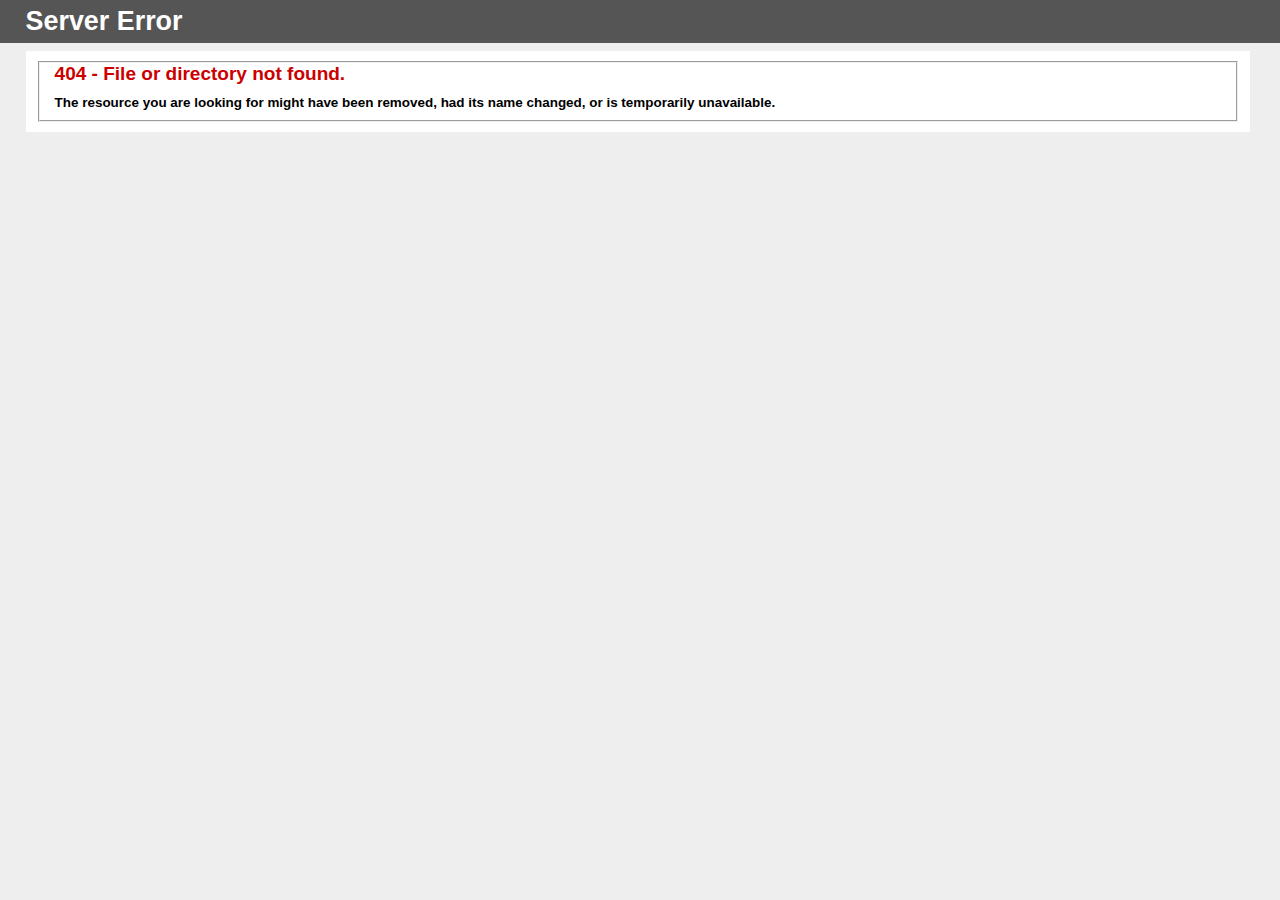
<file: assets/font-awesome/fonts/fontawesome-webfont93e3.html>
<!DOCTYPE html PUBLIC "-//W3C//DTD XHTML 1.0 Strict//EN" "http://www.w3.org/TR/xhtml1/DTD/xhtml1-strict.dtd">
<html xmlns="http://www.w3.org/1999/xhtml">
<head>
<meta http-equiv="Content-Type" content="text/html; charset=iso-8859-1"/>
<title>404 - File or directory not found.</title>
<style type="text/css">
<!--
body{margin:0;font-size:.7em;font-family:Verdana, Arial, Helvetica, sans-serif;background:#EEEEEE;}
fieldset{padding:0 15px 10px 15px;} 
h1{font-size:2.4em;margin:0;color:#FFF;}
h2{font-size:1.7em;margin:0;color:#CC0000;} 
h3{font-size:1.2em;margin:10px 0 0 0;color:#000000;} 
#header{width:96%;margin:0 0 0 0;padding:6px 2% 6px 2%;font-family:"trebuchet MS", Verdana, sans-serif;color:#FFF;
background-color:#555555;}
#content{margin:0 0 0 2%;position:relative;}
.content-container{background:#FFF;width:96%;margin-top:8px;padding:10px;position:relative;}
-->
</style>
</head>
<body>
<div id="header"><h1>Server Error</h1></div>
<div id="content">
 <div class="content-container"><fieldset>
  <h2>404 - File or directory not found.</h2>
  <h3>The resource you are looking for might have been removed, had its name changed, or is temporarily unavailable.</h3>
 </fieldset></div>
</div>
</body>
</html>
</file>
<file: assets/css/qbkl-grid.css>
/******
QBKL Grid
-------------------------------------------
For IE8, use in conjunction with Respond.js
https://github.com/scottjehl/Respond

Note: Respond.js only understands min-width / max-width media queries
******/

/* 1. Grid elements */

.container {
	margin-left: auto;
	margin-right: auto;
	padding: 0;
	max-width: 1200px;
}

.container:before,
.container:after {
	content: " ";
	display: table;
}

.container:after {
	clear: both;
}

.column,
.col-full,
.col-1-2,
.col-1-3,
.col-2-3,
.col-1-4,
.col-3-4,
.col-1-5,
.col-2-5,
.col-3-5,
.col-1-6 {
	float: left;
	padding: 15px;
	-moz-box-sizing: border-box;
	-webkit-box-sizing: border-box;
	box-sizing: border-box;
}

.col-full { width: 100%; }
.col-1-2 { width: 50%; }
.col-1-3 { width: 33.33333333333333%; }
.col-2-3 { width: 66.66666666666666%; }
.col-1-4 { width: 25%; }
.col-3-4 { width: 75%; }
.col-1-5 { width: 20%; }
.col-2-5 { width: 40%; }
.col-3-5 { width: 60%; }
.col-1-6 { width: 16.666666666666664%; }


.row { width: 100%; }
.row,
.col-wrap {
	margin-left: auto;
	margin-right: auto;
	padding: 0!important;
}

.row:before,
.row:after,
.col-wrap:before,
.col-wrap:after {
	content: " ";
	display: table;
}

.row:after,
.col-wrap:after {
	clear: both;
}

/* 2. Media queries */
@media screen and (max-width: 1024px) {
	.container { max-width: 960px; }
	.column,
	.col-full,
	.col-1-2,
	.col-1-3,
	.col-2-3,
	.col-1-4,
	.col-3-4,
	.col-1-5,
	.col-2-5,
	.col-3-5,
	.col-1-6 { padding: 15px; }
}

@media screen and (max-width: 800px) {
	.container { max-width: 780px; }
	.column,
	.col-full,
	.col-1-2,
	.col-1-3,
	.col-2-3,
	.col-1-4,
	.col-3-4,
	.col-1-5,
	.col-2-5,
	.col-3-5,
	.col-1-6 { padding: 10px; }
}

@media screen and (max-width: 768px) {
	.container { max-width: 750px; }
}

@media screen and (max-width: 640px) {
	.container { max-width: 100%; }
	.column,
	.col-full,
	.col-1-2,
	.col-1-3,
	.col-2-3,
	.col-1-4,
	.col-3-4,
	.col-1-5,
	.col-2-5,
	.col-3-5,
	.col-1-6 { float: none; width: 100%; }
}

@media screen and (max-device-width: 540px) {
	/* Break-point if needed */
}

@media screen and (max-width: 320px) {
	/* Break-point if needed */
}
</file>
<file: assets/css/style-en.css>
/* Template info
-----------------------
Template name: Curriculum (HTML)
Author: QBKL Studio
Author URLs:
	- http://qbkl.net
	- http://themeforest.net/user/QBKL
*/

/* 1. General */

html, body { height: 100%; }

body {
	font-family: 'Source Sans Pro', Helvetica, Arial, sans-serif;
	margin: 0 auto;
	background-color: #fff;
	color: #333;
}

img { max-width: 100%; }

a {
	outline: 0!important;
	color: #5b9bbc;
}

a:hover {
	text-decoration: none;
}

a img {
	border: 0;
}

/* 1.1 Layout add-ons */

.bullet { padding-left: 5px; padding-right: 5px; }

.cool {
	font-size: 0.6em;
	line-height: 1.3em;
	vertical-align: top;
}

.line {
	display: block;
	width: 290px;
	height: 3px;
	padding: 0!important;
	background: #ccc;
}

.separator {
	width: 30px;
	height: 3px;
	background: #ccc;
	margin-left: auto;
	margin-right: auto;
	margin-top: 30px;
	margin-bottom: 30px;
}

.text-center {
	text-align: center;
}

.text-right {
	text-align: right;
}

.centered {
	margin-left: auto;
	margin-right: auto;
	float: none;
}

.left { float: left!important; }
.right { float: right!important; }

/* 1.2 Section styling */

.section,
.section-alt {
	margin: 0 auto;
	padding: 30px 0;
	position: relative;
}

.section { background-color: #fff; }
.section-alt { background-color: #eee; }

.section-title {
	margin: 0 0 15px 0;
	padding: 0;
	font-size: 2.250em;
	font-weight: 300;
	color: #0f1025;
	text-transform: uppercase;
	display: block;
	text-align: center;
	letter-spacing: 0.1em;
}
.resume {
	margin: 0 0 15px 0;
	padding: 0;
	font-size: 1.250em;
	font-weight: 300;
	color: #f6f7fa;
	text-transform: uppercase;
	display: block;
	text-align: center;
	letter-spacing: 0.1em;
}
.resume-btn{
	background-color: white;
	border: white;
	border-radius: 25px;
	padding: 0;
}
.resume-btn:hover {
	opacity: 0.7;
}





.section-title .cool {
	line-height: 1.7em;
}

.section-content { margin-top: 30px; }

.section h3,
.section-alt h3 {
	font-size: 1.5em;
	color: #222;
	text-transform: uppercase;
	letter-spacing: 0.1em;
}

.section h4,
.section-alt h4 {
	font-size: 1em;
	color: #222;
	text-transform: uppercase;
	letter-spacing: 0.1em;
}

.column > :first-child { margin-top: 0; }

/* 1.3 Form elements */

input[type="text"], textarea {
	font-family: inherit;
	font-size: 1em;
	font-style: italic;
	width: 96%;
	padding: 0 2%;
	height: 40px;
	line-height: 40px;
	font-size: 1em;
	background-color: #ccc;
	border: 0;
	-webkit-border-radius: 5px;
	-moz-border-radius: 5px;
	border-radius: 5px;
	resize: none;
}

textarea {
	height: auto;
	line-height: 1.4em;
	padding: 2%;
}

label {
	display: block;
	text-transform: uppercase;
	letter-spacing: 0.15em;
	margin-bottom: 10px;
}

label.error {
	margin: 10px 0 0 0;
	font-size: 0.750em;
	color: #e76270;
}

input.error, textarea.error {
	/*-webkit-box-shadow: inset 0px 0px 4px 3px rgba(231, 98, 112, 0.5);
	box-shadow: inset 0px 0px 4px 3px rgba(231, 98, 112, 0.5);*/
	background-color: #ffe0d5!important;
}

.button {
	display: inline-block;
	color: #ffffff!important;
	background-color: #5b9bbc!important;
	-webkit-border-radius: 5px;
	-moz-border-radius: 5px;
	border-radius: 5px;
	border: none;
	text-transform: uppercase;
	text-decoration: none;
	letter-spacing: 0.15em;
	cursor: pointer;
}

.button:hover {
	color: #ffffff!important;
	background-color: #4081a3!important;
}

.button-small {
	padding: 5px 10px;
	font-size: 0.875em;
}

.button-medium {
	padding: 10px 15px;
	font-size: 1em;
}

.button-large {
	padding: 15px 20px;
	font-size: 1.125em;
}

/* 2. Intro */

#intro {
	width: 100%;
	height: 100%;
	position: relative;
	background-color: #0d2c5a;
	color: #fff;
}

#intro .line { background-color: #5b9bbc; }
#intro .bullet { color: #5b9bbc; }
#intro a { color: #5b9bbc; }

.top-decorations {
	position: fixed;
	z-index: 100;
	top: 0;
	left: 0;
	display: block;
	width: 100%;
	height: 10px;
	background: #0d2c5a;
}

/* 2.1 Navigation */

#nav {
	width: 100%;
	text-align: center;
	margin: 0 auto;
	position: fixed;
	z-index: 100;
	top: 0;
	left: 0;
}

#nav-sticky-wrapper.is-sticky #nav {
	background-color: #0d2c5a;
}

#nav ul {
	margin: 0 auto;
	padding: 0;
	list-style: none;
	display: inline-block;
	*display: inline;
}

#nav ul li {
	padding: 0 8px;
	line-height: 60px;
	display: inline-block;
	float: left;
	text-transform: uppercase;
}

#nav ul li a {
	display: block;
	font-size: 0.938em;
	letter-spacing: 0.1em;
	color: #f4f8fa;
	text-decoration: none;
}

#nav ul li a:hover, #nav ul li.current a { color: rgb(108, 33, 138); }

/* 2.2 Info box */

.info {
	width: 100%;
	height: 100%;
	margin-bottom: -60px;
	text-align: center;
}

.info .container {
	position: relative;
	top: 200px;
}

.info .container h1 {
	margin: 0;
	padding: 0;
	font-size: 3.750em;
	font-weight: 900;
	letter-spacing: 0.1em;
	line-height: 1em;
	text-transform: uppercase;
}

.info .container h4 {
	margin: 0;
	padding: 0;
	font-size: 1.875em;
	font-weight: 300;
	letter-spacing: 0.1em;
	line-height: 1em;
	text-transform: uppercase;
}

/* 3. Profile */

#profile .line { background-color: #4081a3; }
#profile .bullet { color: #4081a3; }
#profile a { color: #4081a3; }

.social-links {
	margin: 0;
	padding: 0;
	list-style-type: none;
}
.social-links li {
	float: left;
	margin: 0 8px 8px 0;
}
.social-links li a { display: inline-block; text-decoration: none; }
.social-links li i { font-size: 1.5em; }

/* 4. Skills */

#skills .line { background-color: #f08b65; }

.skill { text-align: center; }
.skill-pie {
	width: 100%;
	margin: 0 auto;
	font-size: 14pt;
	font-weight: 300;
}
.easyPieChart canvas { margin: 0 auto; }
.skill h3 { margin-bottom: 0; padding-bottom: 0; }

/* 5. Experience */

#experience .line { background-color: #e76270; }
#experience .bullet { color: #e76270; }
#experience a { color: #e76270; }

.job h3 {
	margin: 0 0 10px 0;
	text-align: center;
}

.skill-container h3 {
	margin: 0 0 10px 0;
	text-align: center;
}

.job-attributions {
	display: block;
	text-align: center;
	text-transform: uppercase;
	letter-spacing: 0.15em;
}

.job-period { text-align: right; }

.job-project { text-align: center; }

/* 6. Education */

#education .line { background-color: #f24759; }
#education .bullet { color: #f24759; }
#education a { color: #f24759; }

.school h3 {
	margin: 0 0 10px 0;
	text-align: center;
}

.school-meta {
	display: block;
	text-align: center;
	text-transform: uppercase;
	letter-spacing: 0.15em;
}

/* 7. Portfolio */

#portfolio .line { background-color: #f08b65; }
#portfolio .bullet { color: #f08b65; }
#portfolio a { color: #f08b65; }

.project {
	opacity: 0;
    display: none;
	text-align: center;
}

.filters {
	display: block;
	margin: 0 0 15px 0;
	padding: 0;
	list-style-type: none;
	text-align: center;
}

.filters li {
	color: #000000;
	display: inline-block;
	cursor: pointer;
	text-transform: uppercase;
	letter-spacing: 0.15em;
}

.filters li:hover, .filters li.active { color: #f08b65; }

.filters li:before {
	content: "\2022";
	padding: 0 10px;
	color: #f08b65;
}

.filters li:first-child:before {
	content: "";
	padding: 0;
}

/* 8. Contact */

#contact {
	background-color: #032558;
	min-height: 80%;
	color: #fff;
}

#contact h2, #contact h3, #contact h4 { color: #fff; }

#contact .line { background-color: #5b9bbc; }
#contact .bullet { color: #5b9bbc; }
#contact a { color: #5b9bbc; }

#contact input[type="text"], #contact textarea { background-color: #fff; }

/* A. Clearfix */

.clearfix:after {
    content: ".";
    display: block;
    height: 0;
    font-size: 0;
    clear: both;
		visibility: hidden;
	
}

.clearfix { display: inline-block; }

/* A.1 Hides from IE5/Mac \*/
* html .clearfix { height: 1px; }

.clearfix  { display: block; }
/* End hide from IE5/Mac */


/* B. Media Queries */
@media screen and (max-width: 768px) {
	.skill,
	.project { width: 33.33333333333333%; }
	.job-project { width: 50%; }
}

@media screen and (max-width: 640px) {
	.section-title { font-size: 2em; line-height: 1em; }
	.info .container h1 { font-size: 2.300em; }
	.info .container h4 { font-size: 1.500em; }
	#nav li { font-size: 0.875em; }
	#nav li a span { display: none; }
	.line { width: 200px; }
	.job-company,
	.job-period { text-align: center; }
	.skill,
	.job-project,
	.project { float: left; width: 50%; }
	.text-right { text-align: left; }
}

@media screen and (max-width: 480px) {
	.section-content { margin-top: 45px; }
	#nav ul li { padding: 0 5px; }
}
.fa {
  padding: 15px;
  font-size: 30px;
  width: 30px;
	 text-align: center;
   text-decoration: none;
	 border-radius: 50%;
}

.fa:hover {
	opacity: 0.7;
}


.fa-twitter {
  background:white;
  color: white;
}



.fa-linkedin {
  background: white;
  color: white;
}


.fa-whatsapp {
  background: white;
  color: white;
}



.fa-phone {
  background: white;
  color: white;
}

.fa-envelope {
  background: white;
  color: white;
}
.fa-github{

	background-color: white;
	color: white;
}
.fa-file-pdf-o{
	color: red;
	size: 36px;
}
.social{
	margin: 30px 0 15px 10px;
	padding: 0;
	font-size: 1.250em;
	font-weight: 600;
	color: #f6f7fa;
	text-transform: uppercase;
	display: block;
	text-align: center;
	letter-spacing: 0.1em;
}
.social-one{
	margin: 30px 0 15px 10px;
	padding: 0;
	font-size: 1.250em;
	font-weight: 800;
	color: #f6f7fa;
	text-transform: uppercase;
	display: block;
	text-align: center;
	letter-spacing: 0.8em;
}
.footer {
	
  position: fixed;
  left: 0;
  bottom: 0;
  width: 100%;
  background-color: blue;
  color: white;
	text-align: left ;
	text-indent: 30px;
	
}
.footer-text{
	margin: px;
	font-weight: 300;
}
</file>
<file: assets/css/ladda-themeless.min.css>
/*!
 * Ladda
 * http://lab.hakim.se/ladda
 * MIT licensed
 *
 * Copyright (C) 2014 Hakim El Hattab, http://hakim.se
 */.ladda-button{position:relative}.ladda-button .ladda-spinner{position:absolute;z-index:2;display:inline-block;width:32px;height:32px;top:50%;margin-top:0;opacity:0;pointer-events:none}.ladda-button .ladda-label{position:relative;z-index:3}.ladda-button .ladda-progress{position:absolute;width:0;height:100%;left:0;top:0;background:rgba(0,0,0,0.2);visibility:hidden;opacity:0;-webkit-transition:0.1s linear all !important;-moz-transition:0.1s linear all !important;-ms-transition:0.1s linear all !important;-o-transition:0.1s linear all !important;transition:0.1s linear all !important}.ladda-button[data-loading] .ladda-progress{opacity:1;visibility:visible}.ladda-button,.ladda-button .ladda-spinner,.ladda-button .ladda-label{-webkit-transition:0.3s cubic-bezier(0.175, 0.885, 0.32, 1.275) all !important;-moz-transition:0.3s cubic-bezier(0.175, 0.885, 0.32, 1.275) all !important;-ms-transition:0.3s cubic-bezier(0.175, 0.885, 0.32, 1.275) all !important;-o-transition:0.3s cubic-bezier(0.175, 0.885, 0.32, 1.275) all !important;transition:0.3s cubic-bezier(0.175, 0.885, 0.32, 1.275) all !important}.ladda-button[data-style=zoom-in],.ladda-button[data-style=zoom-in] .ladda-spinner,.ladda-button[data-style=zoom-in] .ladda-label,.ladda-button[data-style=zoom-out],.ladda-button[data-style=zoom-out] .ladda-spinner,.ladda-button[data-style=zoom-out] .ladda-label{-webkit-transition:0.3s ease all !important;-moz-transition:0.3s ease all !important;-ms-transition:0.3s ease all !important;-o-transition:0.3s ease all !important;transition:0.3s ease all !important}.ladda-button[data-style=expand-right] .ladda-spinner{right:-6px}.ladda-button[data-style=expand-right][data-size="s"] .ladda-spinner,.ladda-button[data-style=expand-right][data-size="xs"] .ladda-spinner{right:-12px}.ladda-button[data-style=expand-right][data-loading]{padding-right:56px}.ladda-button[data-style=expand-right][data-loading] .ladda-spinner{opacity:1}.ladda-button[data-style=expand-right][data-loading][data-size="s"],.ladda-button[data-style=expand-right][data-loading][data-size="xs"]{padding-right:40px}.ladda-button[data-style=expand-left] .ladda-spinner{left:26px}.ladda-button[data-style=expand-left][data-size="s"] .ladda-spinner,.ladda-button[data-style=expand-left][data-size="xs"] .ladda-spinner{left:4px}.ladda-button[data-style=expand-left][data-loading]{padding-left:56px}.ladda-button[data-style=expand-left][data-loading] .ladda-spinner{opacity:1}.ladda-button[data-style=expand-left][data-loading][data-size="s"],.ladda-button[data-style=expand-left][data-loading][data-size="xs"]{padding-left:40px}.ladda-button[data-style=expand-up]{overflow:hidden}.ladda-button[data-style=expand-up] .ladda-spinner{top:-32px;left:50%;margin-left:0}.ladda-button[data-style=expand-up][data-loading]{padding-top:54px}.ladda-button[data-style=expand-up][data-loading] .ladda-spinner{opacity:1;top:26px;margin-top:0}.ladda-button[data-style=expand-up][data-loading][data-size="s"],.ladda-button[data-style=expand-up][data-loading][data-size="xs"]{padding-top:32px}.ladda-button[data-style=expand-up][data-loading][data-size="s"] .ladda-spinner,.ladda-button[data-style=expand-up][data-loading][data-size="xs"] .ladda-spinner{top:4px}.ladda-button[data-style=expand-down]{overflow:hidden}.ladda-button[data-style=expand-down] .ladda-spinner{top:62px;left:50%;margin-left:0}.ladda-button[data-style=expand-down][data-size="s"] .ladda-spinner,.ladda-button[data-style=expand-down][data-size="xs"] .ladda-spinner{top:40px}.ladda-button[data-style=expand-down][data-loading]{padding-bottom:54px}.ladda-button[data-style=expand-down][data-loading] .ladda-spinner{opacity:1}.ladda-button[data-style=expand-down][data-loading][data-size="s"],.ladda-button[data-style=expand-down][data-loading][data-size="xs"]{padding-bottom:32px}.ladda-button[data-style=slide-left]{overflow:hidden}.ladda-button[data-style=slide-left] .ladda-label{position:relative}.ladda-button[data-style=slide-left] .ladda-spinner{left:100%;margin-left:0}.ladda-button[data-style=slide-left][data-loading] .ladda-label{opacity:0;left:-100%}.ladda-button[data-style=slide-left][data-loading] .ladda-spinner{opacity:1;left:50%}.ladda-button[data-style=slide-right]{overflow:hidden}.ladda-button[data-style=slide-right] .ladda-label{position:relative}.ladda-button[data-style=slide-right] .ladda-spinner{right:100%;margin-left:0;left:16px}.ladda-button[data-style=slide-right][data-loading] .ladda-label{opacity:0;left:100%}.ladda-button[data-style=slide-right][data-loading] .ladda-spinner{opacity:1;left:50%}.ladda-button[data-style=slide-up]{overflow:hidden}.ladda-button[data-style=slide-up] .ladda-label{position:relative}.ladda-button[data-style=slide-up] .ladda-spinner{left:50%;margin-left:0;margin-top:1em}.ladda-button[data-style=slide-up][data-loading] .ladda-label{opacity:0;top:-1em}.ladda-button[data-style=slide-up][data-loading] .ladda-spinner{opacity:1;margin-top:0}.ladda-button[data-style=slide-down]{overflow:hidden}.ladda-button[data-style=slide-down] .ladda-label{position:relative}.ladda-button[data-style=slide-down] .ladda-spinner{left:50%;margin-left:0;margin-top:-2em}.ladda-button[data-style=slide-down][data-loading] .ladda-label{opacity:0;top:1em}.ladda-button[data-style=slide-down][data-loading] .ladda-spinner{opacity:1;margin-top:0}.ladda-button[data-style=zoom-out]{overflow:hidden}.ladda-button[data-style=zoom-out] .ladda-spinner{left:50%;margin-left:32px;-webkit-transform:scale(2.5);-moz-transform:scale(2.5);-ms-transform:scale(2.5);-o-transform:scale(2.5);transform:scale(2.5)}.ladda-button[data-style=zoom-out] .ladda-label{position:relative;display:inline-block}.ladda-button[data-style=zoom-out][data-loading] .ladda-label{opacity:0;-webkit-transform:scale(0.5);-moz-transform:scale(0.5);-ms-transform:scale(0.5);-o-transform:scale(0.5);transform:scale(0.5)}.ladda-button[data-style=zoom-out][data-loading] .ladda-spinner{opacity:1;margin-left:0;-webkit-transform:none;-moz-transform:none;-ms-transform:none;-o-transform:none;transform:none}.ladda-button[data-style=zoom-in]{overflow:hidden}.ladda-button[data-style=zoom-in] .ladda-spinner{left:50%;margin-left:-16px;-webkit-transform:scale(0.2);-moz-transform:scale(0.2);-ms-transform:scale(0.2);-o-transform:scale(0.2);transform:scale(0.2)}.ladda-button[data-style=zoom-in] .ladda-label{position:relative;display:inline-block}.ladda-button[data-style=zoom-in][data-loading] .ladda-label{opacity:0;-webkit-transform:scale(2.2);-moz-transform:scale(2.2);-ms-transform:scale(2.2);-o-transform:scale(2.2);transform:scale(2.2)}.ladda-button[data-style=zoom-in][data-loading] .ladda-spinner{opacity:1;margin-left:0;-webkit-transform:none;-moz-transform:none;-ms-transform:none;-o-transform:none;transform:none}.ladda-button[data-style=contract]{overflow:hidden;width:100px}.ladda-button[data-style=contract] .ladda-spinner{left:50%;margin-left:0}.ladda-button[data-style=contract][data-loading]{border-radius:50%;width:52px}.ladda-button[data-style=contract][data-loading] .ladda-label{opacity:0}.ladda-button[data-style=contract][data-loading] .ladda-spinner{opacity:1}.ladda-button[data-style=contract-overlay]{overflow:hidden;width:100px;box-shadow:0px 0px 0px 2000px transparent}.ladda-button[data-style=contract-overlay] .ladda-spinner{left:50%;margin-left:0}.ladda-button[data-style=contract-overlay][data-loading]{border-radius:50%;width:52px;box-shadow:0px 0px 0px 2000px rgba(0,0,0,0.8)}.ladda-button[data-style=contract-overlay][data-loading] .ladda-label{opacity:0}.ladda-button[data-style=contract-overlay][data-loading] .ladda-spinner{opacity:1}
</file>
